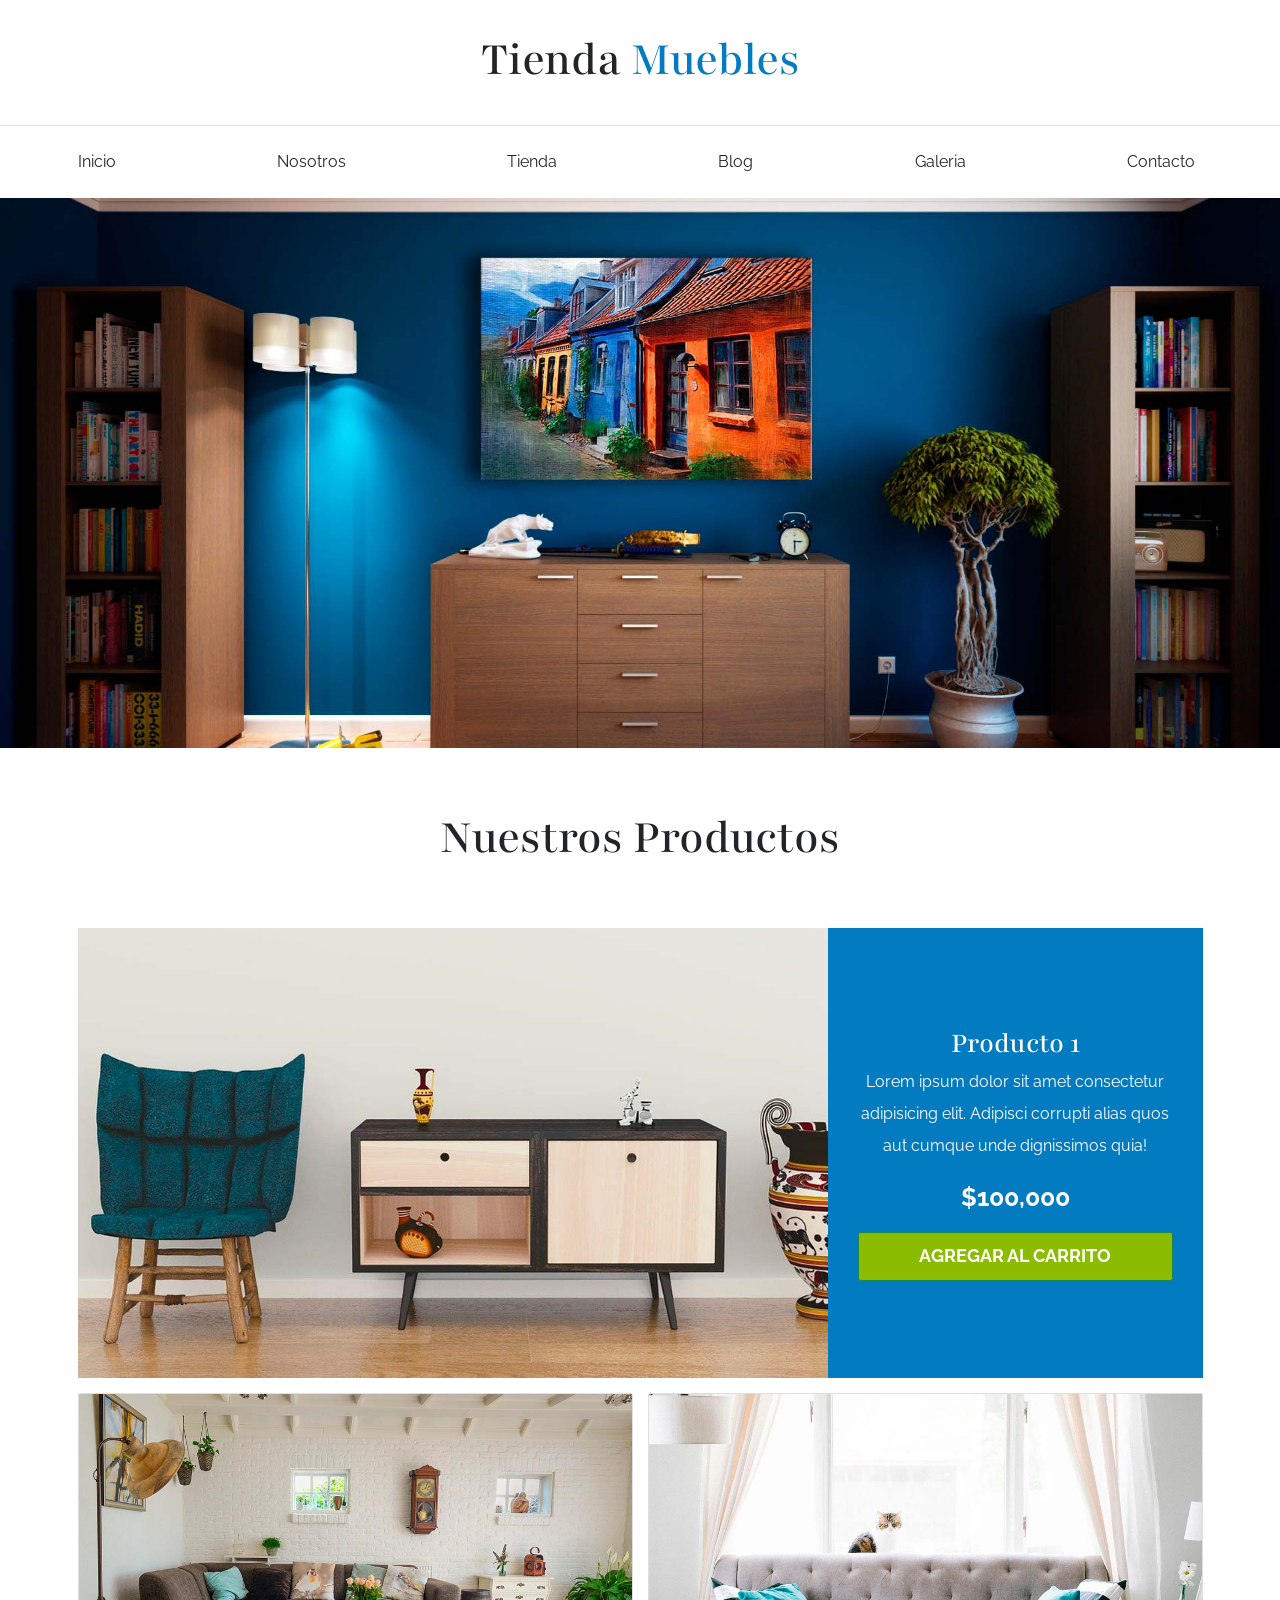
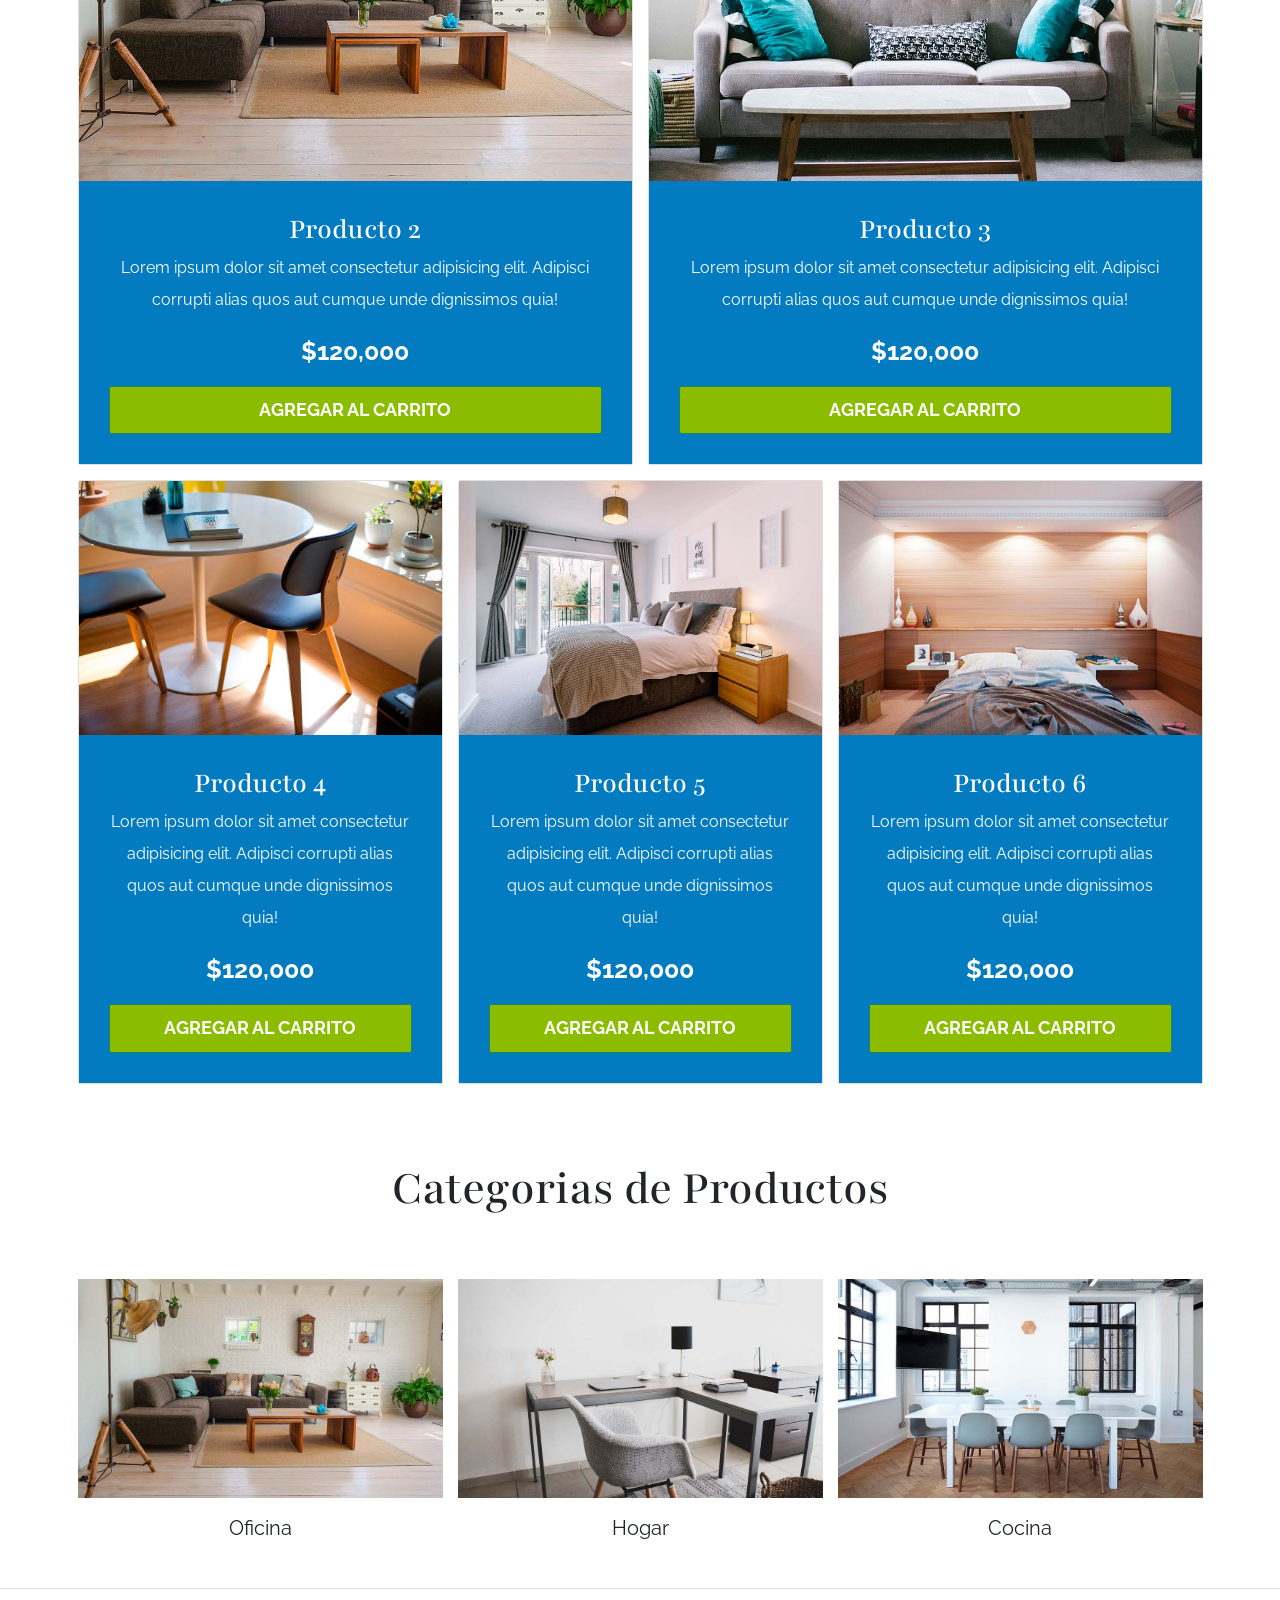
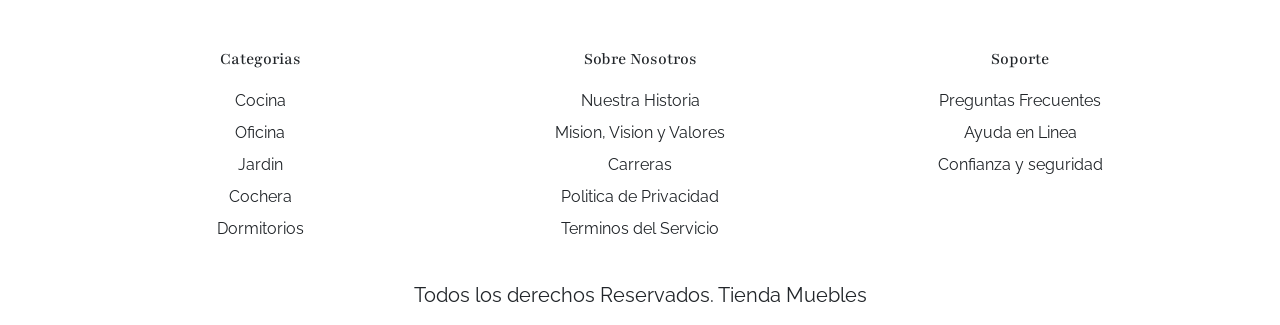
<file: index.html>
<!DOCTYPE html>
<html lang="en">

<head>
    <meta charset="UTF-8">
    <meta name="viewport" content="width=device-width, initial-scale=1.0">
    <title>E-comerce - Inicio</title>
    <link rel="preconnect" href="https://fonts.googleapis.com">
    <link rel="preconnect" href="https://fonts.gstatic.com" crossorigin>
    <link
        href="https://fonts.googleapis.com/css2?family=Playfair:ital,opsz,wght@0,5..1200,300..900;1,5..1200,300..900&family=Raleway:ital,wght@0,100..900;1,100..900&display=swap"
        rel="stylesheet">
    <link rel="stylesheet" href="css/bootstrap.min.css">
    <link rel="stylesheet" href="css/app.css">
</head>

<body>
    <header class="py-5">
        <h1 class="text-center">Tienda <span class="text-primary">Muebles</span> </h1>
    </header>

    <div class="border-top py-4">
        <div class="navbar navbar-expand-lg container navbar-light">
            <a class="navbar-brand nombre-sitio d-lg-none fs-2 fw-bold text-uppercase" href="index.html">
                Tienda Muebles
            </a>
            <button class="navbar-toggler" type="button" data-bs-toggle="collapse" data-bs-target="#navegacion">
                <span class="navbar-toggler-icon"></span>
            </button>

            <div id="navegacion" class="collapse navbar-collapse">
                <nav class="navbar-nav container text-center d-flex flex-md-row justify-content-md-between">
                    <a class="text-dark text-decoration-none" href="index.html">Inicio</a>
                    <a class="text-dark text-decoration-none" href="nosotros.html">Nosotros</a>
                    <a class="text-dark text-decoration-none" href="tienda.html">Tienda</a>
                    <a class="text-dark text-decoration-none" href="blog.html">Blog</a>
                    <a class="text-dark text-decoration-none" href="galeria.html">Galeria</a>
                    <a class="text-dark text-decoration-none" href="contacto.html">Contacto</a>
                </nav>
            </div>
        </div>
    </div>

    <div class="hero"></div>

    <main class="container-xl py-5">
        <h1 class="text-center my-5">Nuestros Productos</h1>

        <div class="row g-0 pt-5 mb-4">
            <div class="col-md-8 producto">
                <img src="img/producto1.jpg" alt="imagen producto1" class="img-fluid">
            </div>
            <div class="col-md-4 bg-primary text-center p-5 text-white d-flex flex-column justify-content-center">
                <h2>Producto 1</h2>
                <p>Lorem ipsum dolor sit amet consectetur adipisicing elit. Adipisci corrupti alias quos aut cumque unde
                    dignissimos quia!</p>
                <p class="fs-1 fw-bold">$100,000</p>
                <a href="#" class="btn btn-success fs-3 fw-bold text-uppercase p-3">Agregar al carrito</a>
            </div>
        </div>

        <div class="row">
            <div class="col-md-6 mb-4">

                <div class="card">
                    <img src="img/producto2.jpg" alt="imagen producto2">

                    <div class="card-body text-center bg-primary text-white p-5">
                        <h2>Producto 2</h2>
                        <p>Lorem ipsum dolor sit amet consectetur adipisicing elit. Adipisci corrupti alias quos aut
                            cumque unde dignissimos quia!</p>
                        <p class="fs-1 fw-bold">$120,000</p>
                        <a href="#" class="btn btn-success fs-3 fw-bold text-uppercase p-3 d-block">Agregar al
                            carrito</a>
                    </div>
                </div>
            </div>
            <div class="col-md-6 mb-4">
                <div class="card">
                    <img src="img/producto3.jpg" alt="imagen producto2">

                    <div class="card-body text-center bg-primary text-white p-5">
                        <h2>Producto 3</h2>
                        <p>Lorem ipsum dolor sit amet consectetur adipisicing elit. Adipisci corrupti alias quos aut
                            cumque unde dignissimos quia!</p>
                        <p class="fs-1 fw-bold">$120,000</p>
                        <a href="#" class="btn btn-success fs-3 fw-bold text-uppercase p-3 d-block">Agregar al
                            carrito</a>
                    </div>
                </div>
            </div>
        </div>

        <div class="row">
            <div class="col-md-6 col-lg-4 mb-4">
                <div class="card">
                    <img src="img/producto4.jpg" alt="imagen producto2">

                    <div class="card-body text-center bg-primary text-white p-5">
                        <h2>Producto 4</h2>
                        <p>Lorem ipsum dolor sit amet consectetur adipisicing elit. Adipisci corrupti alias quos aut
                            cumque unde dignissimos quia!</p>
                        <p class="fs-1 fw-bold">$120,000</p>
                        <a href="#" class="btn btn-success fs-3 fw-bold text-uppercase p-3 d-block">Agregar al
                            carrito</a>
                    </div>
                </div>
            </div>
            <div class="col-md-6 col-lg-4 mb-4">
                <div class="card">
                    <img src="img/producto5.jpg" alt="imagen producto2">

                    <div class="card-body text-center bg-primary text-white p-5">
                        <h2>Producto 5</h2>
                        <p>Lorem ipsum dolor sit amet consectetur adipisicing elit. Adipisci corrupti alias quos aut
                            cumque unde dignissimos quia!</p>
                        <p class="fs-1 fw-bold">$120,000</p>
                        <a href="#" class="btn btn-success fs-3 fw-bold text-uppercase p-3 d-block">Agregar al
                            carrito</a>
                    </div>
                </div>
            </div>
            <div class="col-md-12 col-lg-4 mb-4">
                <div class="card">
                    <img src="img/producto6.jpg" alt="imagen producto2">

                    <div class="card-body text-center bg-primary text-white p-5">
                        <h2>Producto 6</h2>
                        <p>Lorem ipsum dolor sit amet consectetur adipisicing elit. Adipisci corrupti alias quos aut
                            cumque unde dignissimos quia!</p>
                        <p class="fs-1 fw-bold">$120,000</p>
                        <a href="#" class="btn btn-success fs-3 fw-bold text-uppercase p-3 d-block">Agregar al
                            carrito</a>
                    </div>
                </div>
            </div>
        </div>

    </main>

    <section class="container-xl">
        <h1 class="text-center py-5">Categorias de Productos</h1>

        <div class="row mt-5">
            <div class="col-md-4 categoria">
                <div class="overflow-hidden">
                    <img src="img/categoria1.jpg" alt="imagen categoria1" class="img-fluid">
                </div>
                <a href="#" class="text-dark text-center text-decoration-none d-block py-3 fs-2">Oficina</a>
            </div>
            <div class="col-md-4 categoria">
                <div class="overflow-hidden">
                    <img src="img/categoria2.jpg" alt="imagen categoria1" class="img-fluid">
                </div>
                <a href="#" class="text-dark text-center text-decoration-none d-block py-3 fs-2">Hogar</a>
            </div>
            <div class="col-md-4 categoria">
                <div class="overflow-hidden">
                    <img src="img/categoria3.jpg" alt="imagen categoria1" class="img-fluid">
                </div>
                <a href="#" class="text-dark text-center text-decoration-none d-block py-3 fs-2">Cocina</a>
            </div>
        </div>
    </section>

    <footer class="mt-5 pt-5 border-top">
        <div class="container-xl mt-5">
            <div class="row">
                <div class="col-md-4 text-center mb-4 mb-md-0">
                    <h3 class="mb-4">Categorias</h3>
                    <nav class="d-flex flex-column">
                        <a href="#" class="text-dark text-decoration-none">Cocina</a>
                        <a href="#" class="text-dark text-decoration-none">Oficina</a>
                        <a href="#" class="text-dark text-decoration-none">Jardin</a>
                        <a href="#" class="text-dark text-decoration-none">Cochera</a>
                        <a href="#" class="text-dark text-decoration-none">Dormitorios</a>
                    </nav>
                </div>
                <div class="col-md-4 text-center mb-4 mb-md-0">
                    <h3 class="mb-4">Sobre Nosotros</h3>
                    <nav class="d-flex flex-column">
                        <a href="#" class="text-dark text-decoration-none">Nuestra Historia</a>
                        <a href="#" class="text-dark text-decoration-none">Mision, Vision y Valores</a>
                        <a href="#" class="text-dark text-decoration-none">Carreras</a>
                        <a href="#" class="text-dark text-decoration-none">Politica de Privacidad</a>
                        <a href="#" class="text-dark text-decoration-none">Terminos del Servicio</a>
                    </nav>
                </div>
                <div class="col-md-4 text-center mb-4 mb-md-0">
                    <h3 class="mb-4">Soporte</h3>
                    <nav class="d-flex flex-column">
                        <a href="#" class="text-dark text-decoration-none">Preguntas Frecuentes</a>
                        <a href="#" class="text-dark text-decoration-none">Ayuda en Linea</a>
                        <a href="#" class="text-dark text-decoration-none">Confianza y seguridad</a>
                    </nav>
                </div>
            </div>

            <p class="mt-5 text-center fs-2">Todos los derechos Reservados. Tienda Muebles</p>
        </div>
    </footer>
    <script src="js/bootstrap.bundle.min.js"></script>
</body>

</html>
</file>
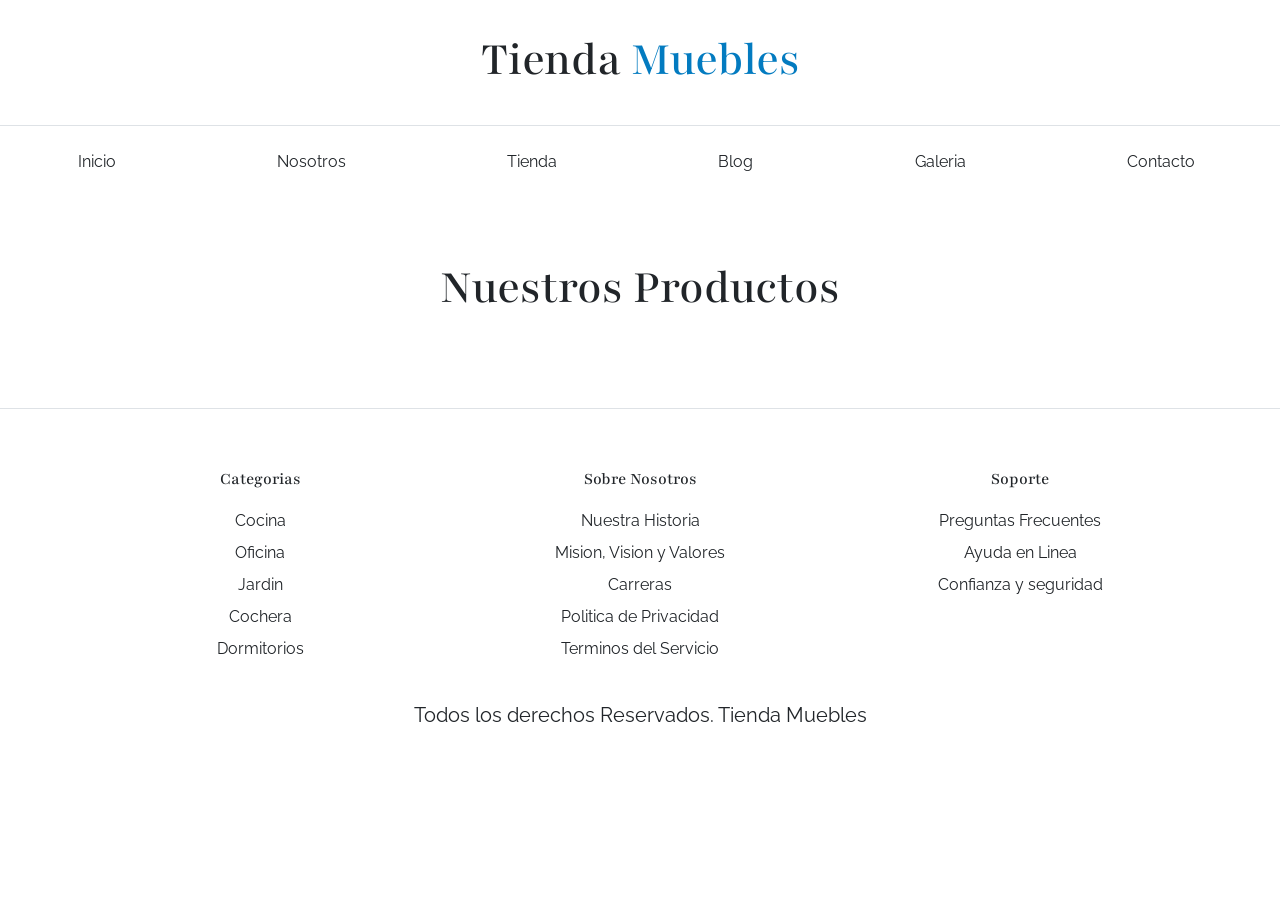
<file: base.html>
<!DOCTYPE html>
<html lang="en">

<head>
    <meta charset="UTF-8">
    <meta name="viewport" content="width=device-width, initial-scale=1.0">
    <title>E-comerce - Nombre Pagina</title>
    <link rel="preconnect" href="https://fonts.googleapis.com">
    <link rel="preconnect" href="https://fonts.gstatic.com" crossorigin>
    <link
        href="https://fonts.googleapis.com/css2?family=Playfair:ital,opsz,wght@0,5..1200,300..900;1,5..1200,300..900&family=Raleway:ital,wght@0,100..900;1,100..900&display=swap"
        rel="stylesheet">
    <link rel="stylesheet" href="css/bootstrap.min.css">
    <link rel="stylesheet" href="css/app.css">
</head>

<body>
    <header class="py-5">
        <h1 class="text-center">Tienda <span class="text-primary">Muebles</span> </h1>
    </header>

    <div class="border-top py-4">
        <div class="navbar navbar-expand-lg container navbar-light">
            <a class="navbar-brand nombre-sitio d-lg-none fs-2 fw-bold text-uppercase" href="index.html">
                Tienda Muebles
            </a>
            <button class="navbar-toggler" type="button" data-bs-toggle="collapse" data-bs-target="#navegacion">
                <span class="navbar-toggler-icon"></span>
            </button>

            <div id="navegacion" class="collapse navbar-collapse">
                <nav class="navbar-nav container text-center d-flex flex-md-row justify-content-md-between">
                    <a class="text-dark text-decoration-none" href="index.html">Inicio</a>
                    <a class="text-dark text-decoration-none" href="nosotros.html">Nosotros</a>
                    <a class="text-dark text-decoration-none" href="tienda.html">Tienda</a>
                    <a class="text-dark text-decoration-none" href="blog.html">Blog</a>
                    <a class="text-dark text-decoration-none" href="galeria.html">Galeria</a>
                    <a class="text-dark text-decoration-none" href="contacto.html">Contacto</a>
                </nav>
            </div>
        </div>
    </div>


    <main class="container-xl py-5">
        <h1 class="text-center my-5">Nuestros Productos</h1>

    </main>

    <footer class="mt-5 pt-5 border-top">
        <div class="container-xl mt-5">
            <div class="row">
                <div class="col-md-4 text-center mb-4 mb-md-0">
                    <h3 class="mb-4">Categorias</h3>
                    <nav class="d-flex flex-column">
                        <a href="#" class="text-dark text-decoration-none">Cocina</a>
                        <a href="#" class="text-dark text-decoration-none">Oficina</a>
                        <a href="#" class="text-dark text-decoration-none">Jardin</a>
                        <a href="#" class="text-dark text-decoration-none">Cochera</a>
                        <a href="#" class="text-dark text-decoration-none">Dormitorios</a>
                    </nav>
                </div>
                <div class="col-md-4 text-center mb-4 mb-md-0">
                    <h3 class="mb-4">Sobre Nosotros</h3>
                    <nav class="d-flex flex-column">
                        <a href="#" class="text-dark text-decoration-none">Nuestra Historia</a>
                        <a href="#" class="text-dark text-decoration-none">Mision, Vision y Valores</a>
                        <a href="#" class="text-dark text-decoration-none">Carreras</a>
                        <a href="#" class="text-dark text-decoration-none">Politica de Privacidad</a>
                        <a href="#" class="text-dark text-decoration-none">Terminos del Servicio</a>
                    </nav>
                </div>
                <div class="col-md-4 text-center mb-4 mb-md-0">
                    <h3 class="mb-4">Soporte</h3>
                    <nav class="d-flex flex-column">
                        <a href="#" class="text-dark text-decoration-none">Preguntas Frecuentes</a>
                        <a href="#" class="text-dark text-decoration-none">Ayuda en Linea</a>
                        <a href="#" class="text-dark text-decoration-none">Confianza y seguridad</a>
                    </nav>
                </div>
            </div>

            <p class="mt-5 text-center fs-2">Todos los derechos Reservados. Tienda Muebles</p>
        </div>
    </footer>
    <script src="js/bootstrap.bundle.min.js"></script>
</body>

</html>
</file>
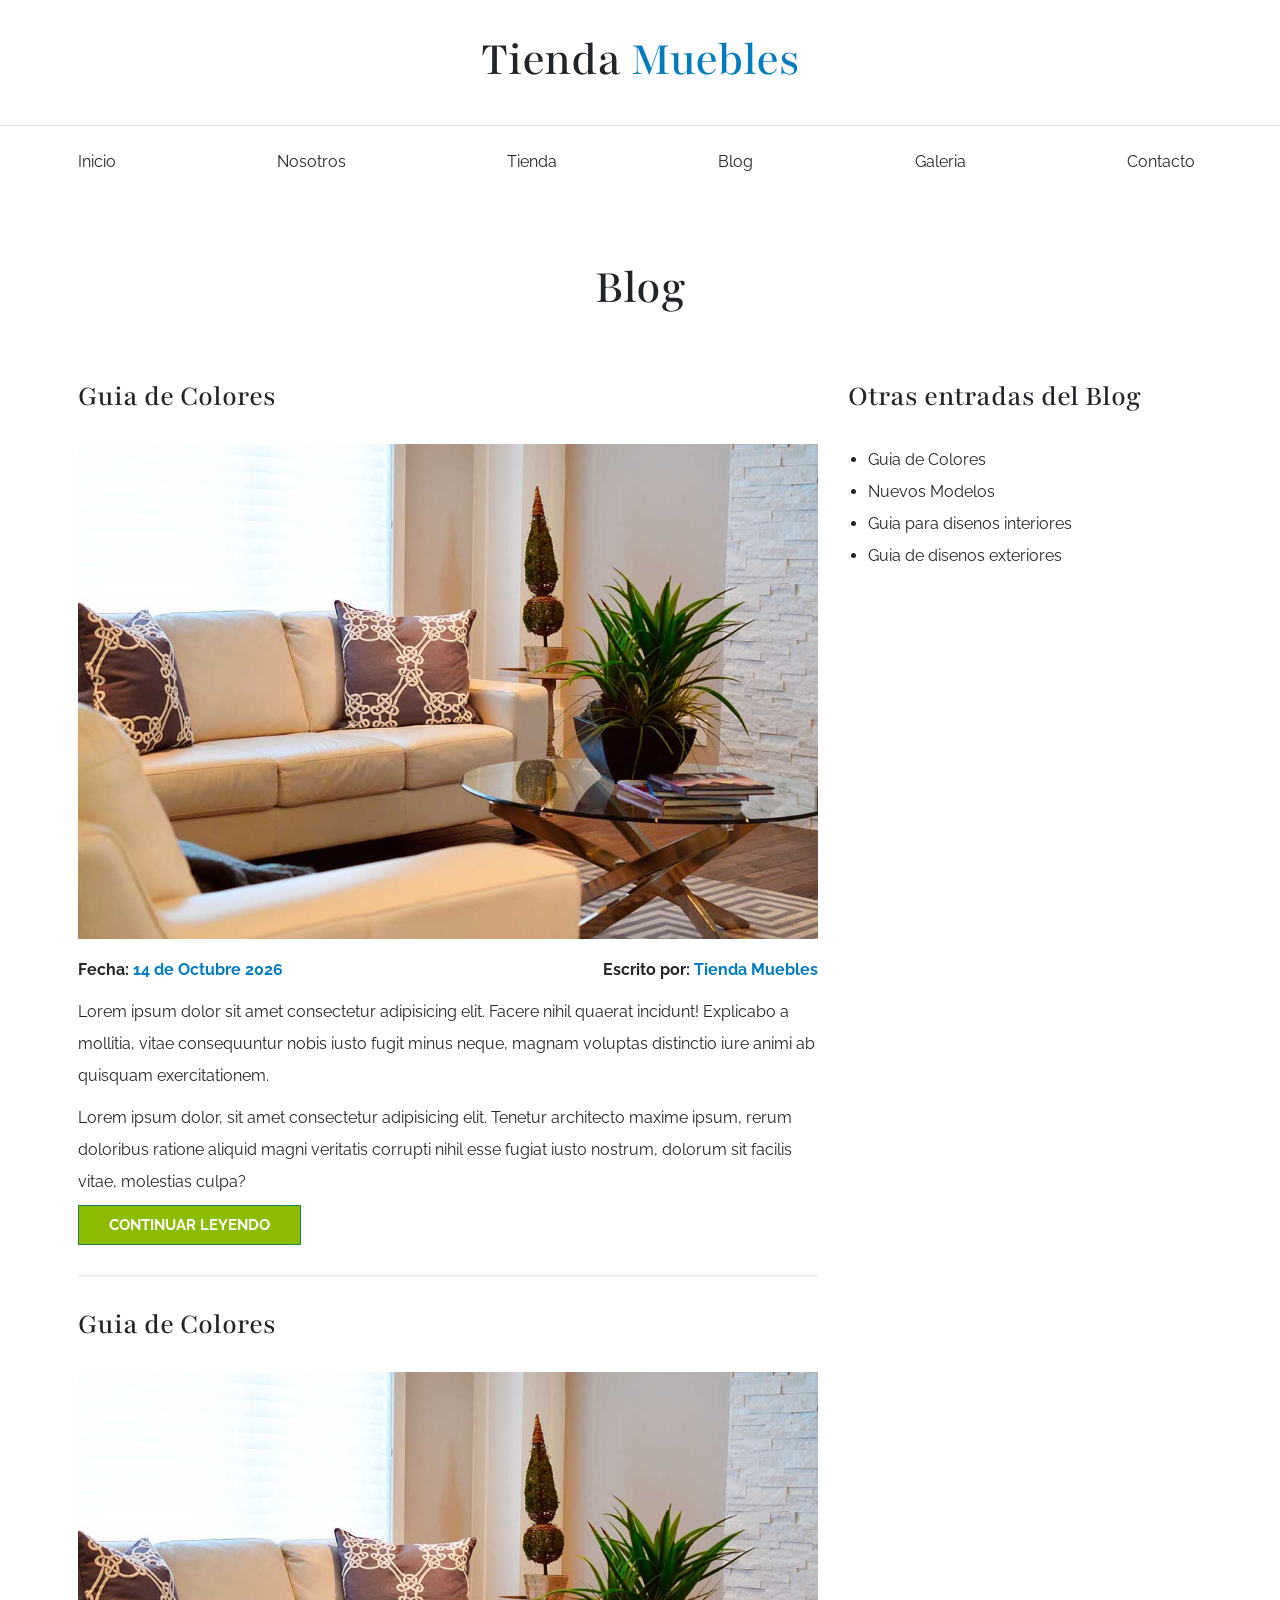
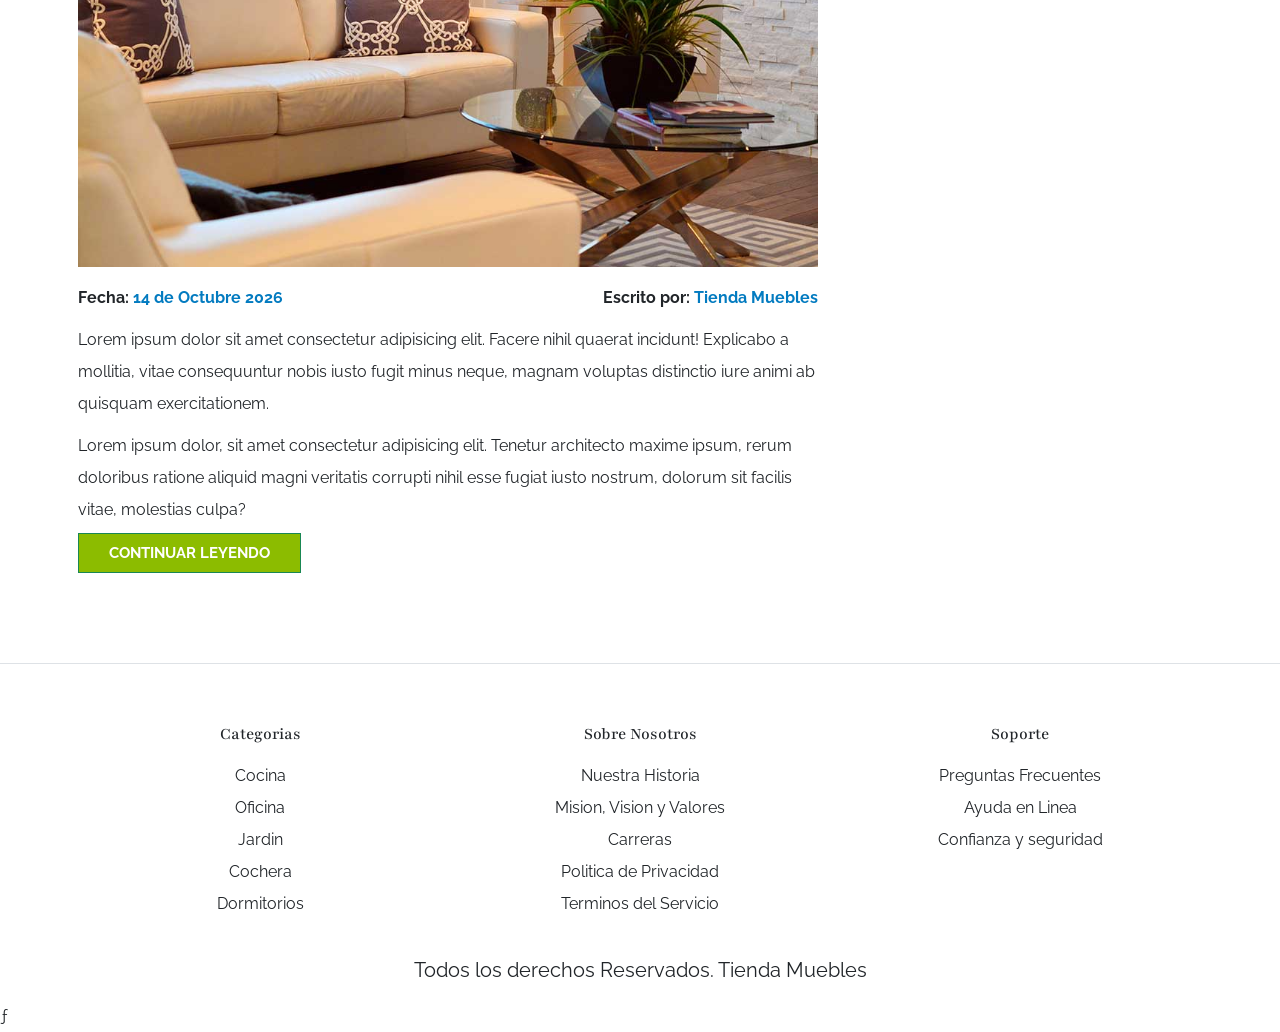
<file: blog.html>
<!DOCTYPE html>
<html lang="en">

<head>
    <meta charset="UTF-8">
    <meta name="viewport" content="width=device-width, initial-scale=1.0">
    <title>E-comerce - Blog</title>
    <link rel="preconnect" href="https://fonts.googleapis.com">
    <link rel="preconnect" href="https://fonts.gstatic.com" crossorigin>
    <link
        href="https://fonts.googleapis.com/css2?family=Playfair:ital,opsz,wght@0,5..1200,300..900;1,5..1200,300..900&family=Raleway:ital,wght@0,100..900;1,100..900&display=swap"
        rel="stylesheet">
    <link rel="stylesheet" href="css/bootstrap.min.css">
    <link rel="stylesheet" href="css/app.css">
</head>

<body>
    <header class="py-5">
        <h1 class="text-center">Tienda <span class="text-primary">Muebles</span> </h1>
    </header>

    <div class="border-top py-4">
        <div class="navbar navbar-expand-lg container navbar-light">
            <a class="navbar-brand nombre-sitio d-lg-none fs-2 fw-bold text-uppercase" href="index.html">
                Tienda Muebles
            </a>
            <button class="navbar-toggler" type="button" data-bs-toggle="collapse" data-bs-target="#navegacion">
                <span class="navbar-toggler-icon"></span>
            </button>

            <div id="navegacion" class="collapse navbar-collapse">
                <nav class="navbar-nav container text-center d-flex flex-md-row justify-content-md-between">
                    <a class="text-dark text-decoration-none" href="index.html">Inicio</a>
                    <a class="text-dark text-decoration-none" href="nosotros.html">Nosotros</a>
                    <a class="text-dark text-decoration-none" href="tienda.html">Tienda</a>
                    <a class="text-dark text-decoration-none" href="blog.html">Blog</a>
                    <a class="text-dark text-decoration-none" href="galeria.html">Galeria</a>
                    <a class="text-dark text-decoration-none" href="contacto.html">Contacto</a>
                </nav>
            </div>
        </div>
    </div>


    <section class="container-xl py-5">
        <h1 class="text-center my-5">Blog</h1>

        <div class="row mt-5 gx-5">
            <main class="col-md-8 order-1 order-md-0">
                <article class="mb-2 pb-5">
                    <h2 class="my-5">Guia de Colores</h2>
                    <img class="img-fluid" src="img/nosotros.jpg" alt="imagen blog1">
                    <div class="d-flex flex-column flex-md-row justify-content-md-between mt-4">
                        <p class="fw-bold">Fecha: <span class="text-primary">14 de Octubre 2026</span></p>
                        <p class="fw-bold">Escrito por: <span class="text-primary">Tienda Muebles</span></p>
                    </div>
                    <p>Lorem ipsum dolor sit amet consectetur adipisicing elit. Facere nihil quaerat incidunt! Explicabo
                        a mollitia, vitae consequuntur nobis iusto fugit minus neque, magnam voluptas distinctio iure
                        animi ab quisquam exercitationem.</p>
                    <p>Lorem ipsum dolor, sit amet consectetur adipisicing elit. Tenetur architecto maxime ipsum, rerum
                        doloribus ratione aliquid magni veritatis corrupti nihil esse fugiat iusto nostrum, dolorum sit
                        facilis vitae, molestias culpa?</p>

                    <a href="entrada.html"
                        class="btn btn-success px-5 py-3 fs-4 text-uppercase fw-bold rounded-0 d-block d-md-inline">Continuar
                        Leyendo</a>
                </article>

                <article class="mb-2 border-top pb-5">
                    <h2 class="my-5">Guia de Colores</h2>
                    <img class="img-fluid" src="img/nosotros.jpg" alt="imagen blog1">
                    <div class="d-flex flex-column flex-md-row justify-content-md-between mt-4">
                        <p class="fw-bold">Fecha: <span class="text-primary">14 de Octubre 2026</span></p>
                        <p class="fw-bold">Escrito por: <span class="text-primary">Tienda Muebles</span></p>
                    </div>
                    <p>Lorem ipsum dolor sit amet consectetur adipisicing elit. Facere nihil quaerat incidunt! Explicabo
                        a mollitia, vitae consequuntur nobis iusto fugit minus neque, magnam voluptas distinctio iure
                        animi ab quisquam exercitationem.</p>
                    <p>Lorem ipsum dolor, sit amet consectetur adipisicing elit. Tenetur architecto maxime ipsum, rerum
                        doloribus ratione aliquid magni veritatis corrupti nihil esse fugiat iusto nostrum, dolorum sit
                        facilis vitae, molestias culpa?</p>

                    <a href="entrada.html"
                        class="btn btn-success px-5 py-3 fs-4 text-uppercase fw-bold rounded-0 d-block d-md-inline">Continuar
                        Leyendo</a>
                </article>
            </main>

            <aside class="col-md-4">
                <h2 class="my-5">Otras entradas del Blog</h2>

                <ul class="mt-5">
                    <li>
                        <a class="text-dark text-decoration-none" href="#">Guia de Colores</a>
                    </li>
                    <li>
                        <a class="text-dark text-decoration-none" href="#">Nuevos Modelos</a>
                    </li>
                    <li>
                        <a class="text-dark text-decoration-none" href="#">Guia para disenos interiores</a>
                    </li>
                    <li>
                        <a class="text-dark text-decoration-none" href="#">Guia de disenos exteriores</a>
                    </li>
                </ul>
            </aside>
        </div>

    </section>

    <footer class="mt-5 pt-5 border-top">
        <div class="container-xl mt-5">
            <div class="row">
                <div class="col-md-4 text-center mb-4 mb-md-0">
                    <h3 class="mb-4">Categorias</h3>
                    <nav class="d-flex flex-column">
                        <a href="#" class="text-dark text-decoration-none">Cocina</a>
                        <a href="#" class="text-dark text-decoration-none">Oficina</a>
                        <a href="#" class="text-dark text-decoration-none">Jardin</a>
                        <a href="#" class="text-dark text-decoration-none">Cochera</a>
                        <a href="#" class="text-dark text-decoration-none">Dormitorios</a>
                    </nav>
                </div>
                <div class="col-md-4 text-center mb-4 mb-md-0">
                    <h3 class="mb-4">Sobre Nosotros</h3>
                    <nav class="d-flex flex-column">
                        <a href="#" class="text-dark text-decoration-none">Nuestra Historia</a>
                        <a href="#" class="text-dark text-decoration-none">Mision, Vision y Valores</a>
                        <a href="#" class="text-dark text-decoration-none">Carreras</a>
                        <a href="#" class="text-dark text-decoration-none">Politica de Privacidad</a>
                        <a href="#" class="text-dark text-decoration-none">Terminos del Servicio</a>
                    </nav>
                </div>
                <div class="col-md-4 text-center mb-4 mb-md-0">
                    <h3 class="mb-4">Soporte</h3>
                    <nav class="d-flex flex-column">
                        <a href="#" class="text-dark text-decoration-none">Preguntas Frecuentes</a>
                        <a href="#" class="text-dark text-decoration-none">Ayuda en Linea</a>
                        <a href="#" class="text-dark text-decoration-none">Confianza y seguridad</a>
                    </nav>
                </div>
            </div>

            <p class="mt-5 text-center fs-2">Todos los derechos Reservados. Tienda Muebles</p>
        </div>
    </footer>
    <script src="js/bootstrap.bundle.min.js"></script>
</body>

</html>ƒ
</file>
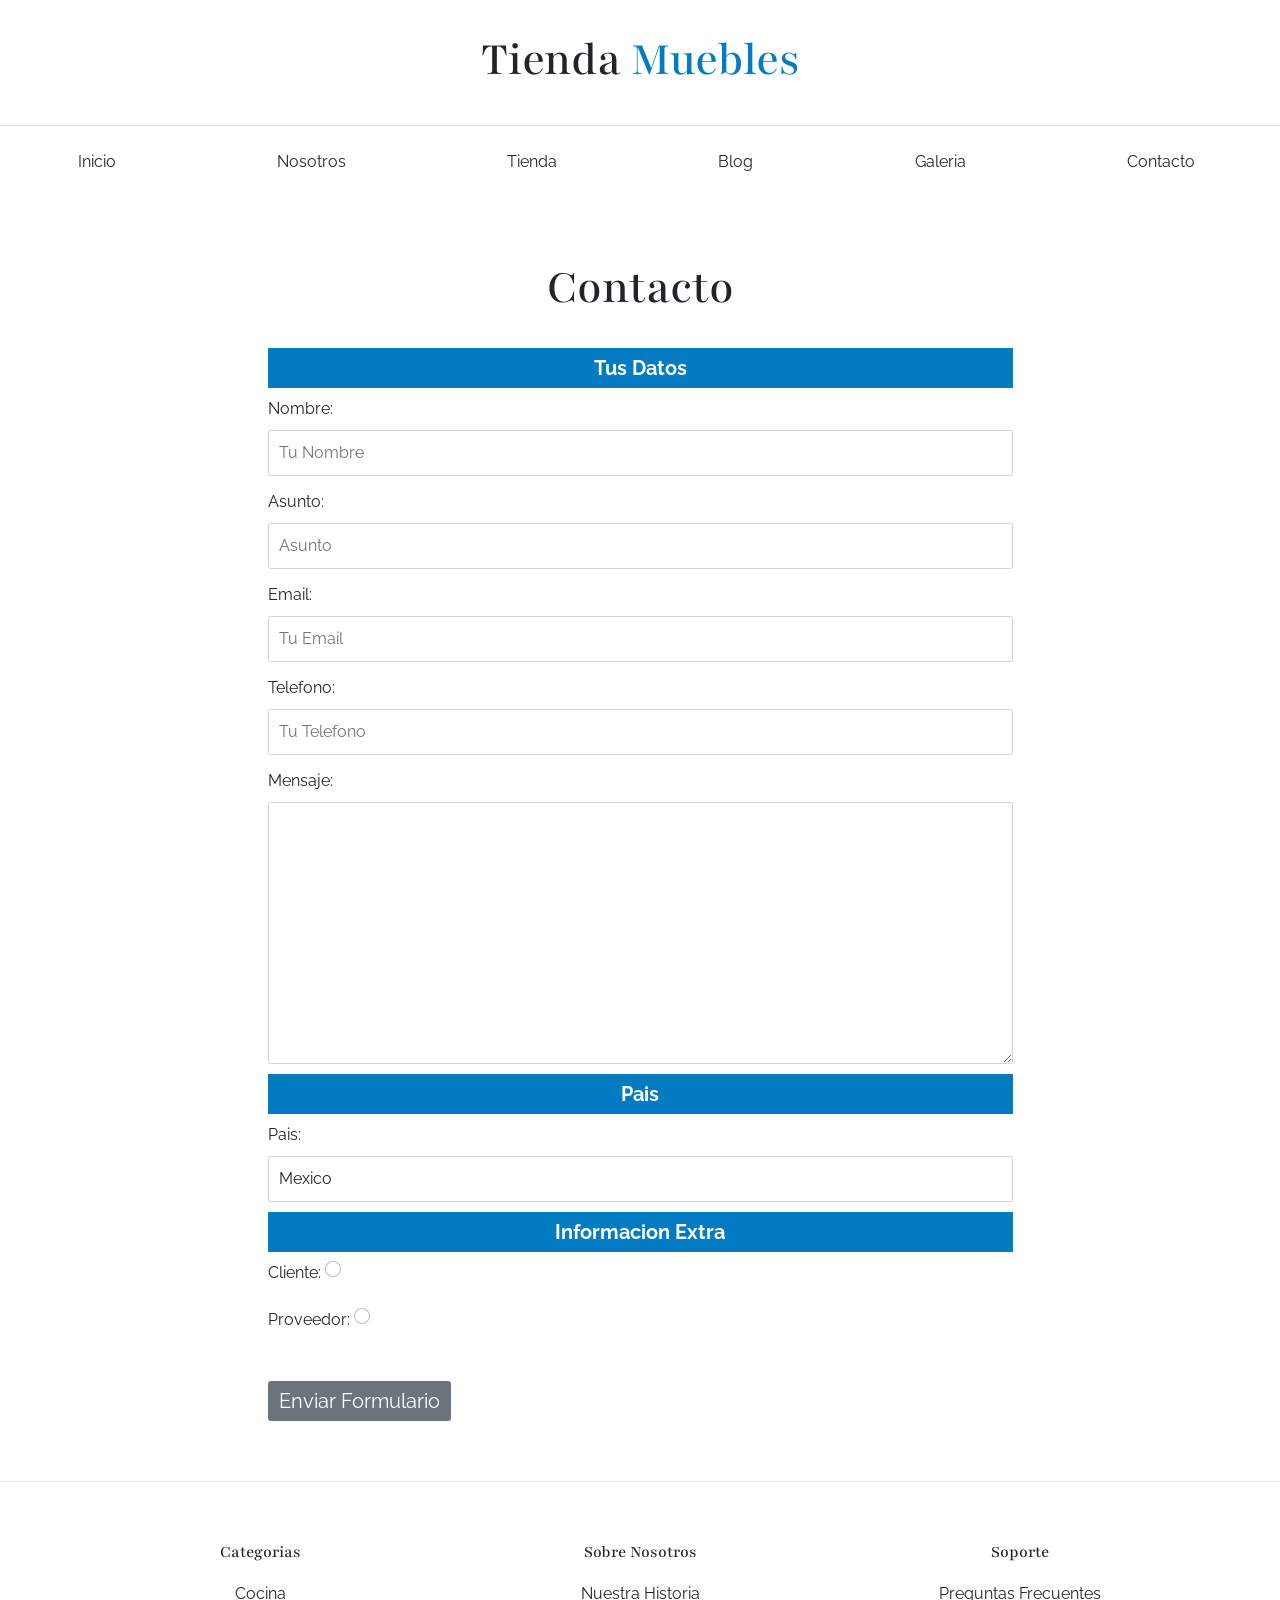
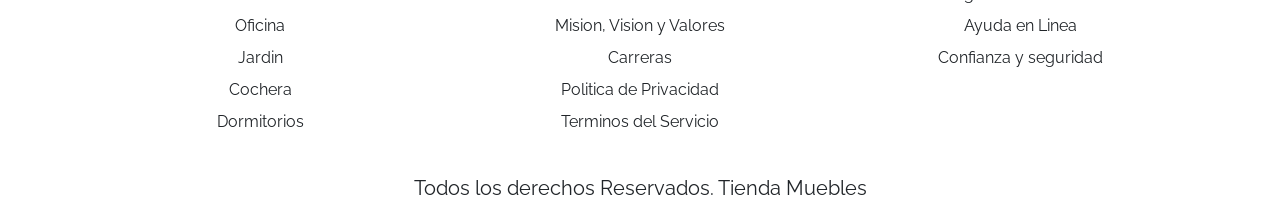
<file: contacto.html>
<!DOCTYPE html>
<html lang="en">

<head>
    <meta charset="UTF-8">
    <meta name="viewport" content="width=device-width, initial-scale=1.0">
    <title>E-comerce - Contacto</title>
    <link rel="preconnect" href="https://fonts.googleapis.com">
    <link rel="preconnect" href="https://fonts.gstatic.com" crossorigin>
    <link
        href="https://fonts.googleapis.com/css2?family=Playfair:ital,opsz,wght@0,5..1200,300..900;1,5..1200,300..900&family=Raleway:ital,wght@0,100..900;1,100..900&display=swap"
        rel="stylesheet">
    <link rel="stylesheet" href="css/bootstrap.min.css">
    <link rel="stylesheet" href="css/app.css">
</head>

<body>
    <header class="py-5">
        <h1 class="text-center">Tienda <span class="text-primary">Muebles</span> </h1>
    </header>

    <div class="border-top py-4">
        <div class="navbar navbar-expand-lg container navbar-light">
            <a class="navbar-brand nombre-sitio d-lg-none fs-2 fw-bold text-uppercase" href="index.html">
                Tienda Muebles
            </a>
            <button class="navbar-toggler" type="button" data-bs-toggle="collapse" data-bs-target="#navegacion">
                <span class="navbar-toggler-icon"></span>
            </button>

            <div id="navegacion" class="collapse navbar-collapse">
                <nav class="navbar-nav container text-center d-flex flex-md-row justify-content-md-between">
                    <a class="text-dark text-decoration-none" href="index.html">Inicio</a>
                    <a class="text-dark text-decoration-none" href="nosotros.html">Nosotros</a>
                    <a class="text-dark text-decoration-none" href="tienda.html">Tienda</a>
                    <a class="text-dark text-decoration-none" href="blog.html">Blog</a>
                    <a class="text-dark text-decoration-none" href="galeria.html">Galeria</a>
                    <a class="text-dark text-decoration-none" href="contacto.html">Contacto</a>
                </nav>
            </div>
        </div>
    </div>


    <main class="container-xl py-5">
        <h1 class="text-center my-5">Contacto</h1>

        <div class="row justify-content-center">
            <form action="#" class="col-md-8 needs-validation" novalidate>
                <fieldset>
                    <legend class="bg-primary text-center text-white fs-2 fw-bold">Tus Datos</legend>

                    <div class="mb-3">
                        <label for="nombre" class="form-label">Nombre:</label>
                        <input type="text" class="form-control" id="nombre" placeholder="Tu Nombre" required>
                        <span class="invalid-feedback">Hubo un error...</span>
                    </div>
                    <div class="mb-3">
                        <label for="Asunto" class="form-label">Asunto:</label>
                        <input type="text" class="form-control" id="Asunto" placeholder="Asunto">
                    </div>
                    <div class="mb-3">
                        <label for="Email" class="form-label">Email:</label>
                        <input type="email" class="form-control" id="Email" placeholder="Tu Email" required>
                        <span class="invalid-feedback">Hubo un error...</span>
                    </div>
                    <div class="mb-3">
                        <label for="tel" class="form-label">Telefono:</label>
                        <input type="tel" class="form-control" id="tel" placeholder="Tu Telefono">
                    </div>
                    <div class="mb-3">
                        <label for="Mensaje" class="form-label">Mensaje:</label>
                        <textarea name="Mensaje" id="Mensaje" class="form-control" rows="10"></textarea>
                    </div>
                </fieldset>
                <fieldset>
                    <legend class="bg-primary text-center text-white fs-2 fw-bold">Pais</legend>

                    <div class="mb-3">
                        <label for="pais" class="form-label">Pais:</label>
                        <select name="pais" id="pais" class="form-control">
                            <option value="" disabled>--Seleccione--</option>
                            <option value="MX">Mexico</option>
                            <option value="PR">Peru</option>
                            <option value="CO">Colombia</option>
                            <option value="AR">Argentina</option>
                            <option value="ES">Espana</option>
                            <option value="CL">Chile</option>
                        </select>
                    </div>
                </fieldset>

                <fieldset>
                    <legend class="bg-primary text-center text-white fs-2 fw-bold">Informacion Extra</legend>

                    <div class="mb-3">
                        <label for="cliente" class="form-label">Cliente: </label>
                        <input name="tipo" type="radio" class="form-check-input" id="cliente">
                    </div>
                    <div class="mb-3">
                        <label for="proveedor" class="form-label">Proveedor: </label>
                        <input name="tipo" type="radio" class="form-check-input" id="proveedor">
                    </div>
                </fieldset>

                <div class="d-grid d-md-flex">
                    <input type="submit" class="btn btn-secondary fs-2 px-3 mt-5" value="Enviar Formulario">
                </div>
            </form>

        </div>

    </main>

    <footer class="mt-5 pt-5 border-top">
        <div class="container-xl mt-5">
            <div class="row">
                <div class="col-md-4 text-center mb-4 mb-md-0">
                    <h3 class="mb-4">Categorias</h3>
                    <nav class="d-flex flex-column">
                        <a href="#" class="text-dark text-decoration-none">Cocina</a>
                        <a href="#" class="text-dark text-decoration-none">Oficina</a>
                        <a href="#" class="text-dark text-decoration-none">Jardin</a>
                        <a href="#" class="text-dark text-decoration-none">Cochera</a>
                        <a href="#" class="text-dark text-decoration-none">Dormitorios</a>
                    </nav>
                </div>
                <div class="col-md-4 text-center mb-4 mb-md-0">
                    <h3 class="mb-4">Sobre Nosotros</h3>
                    <nav class="d-flex flex-column">
                        <a href="#" class="text-dark text-decoration-none">Nuestra Historia</a>
                        <a href="#" class="text-dark text-decoration-none">Mision, Vision y Valores</a>
                        <a href="#" class="text-dark text-decoration-none">Carreras</a>
                        <a href="#" class="text-dark text-decoration-none">Politica de Privacidad</a>
                        <a href="#" class="text-dark text-decoration-none">Terminos del Servicio</a>
                    </nav>
                </div>
                <div class="col-md-4 text-center mb-4 mb-md-0">
                    <h3 class="mb-4">Soporte</h3>
                    <nav class="d-flex flex-column">
                        <a href="#" class="text-dark text-decoration-none">Preguntas Frecuentes</a>
                        <a href="#" class="text-dark text-decoration-none">Ayuda en Linea</a>
                        <a href="#" class="text-dark text-decoration-none">Confianza y seguridad</a>
                    </nav>
                </div>
            </div>

            <p class="mt-5 text-center fs-2">Todos los derechos Reservados. Tienda Muebles</p>
        </div>
    </footer>
    <script src="js/bootstrap.bundle.min.js"></script>
    <script src="js/app.js"></script>
</body>

</html>
</file>
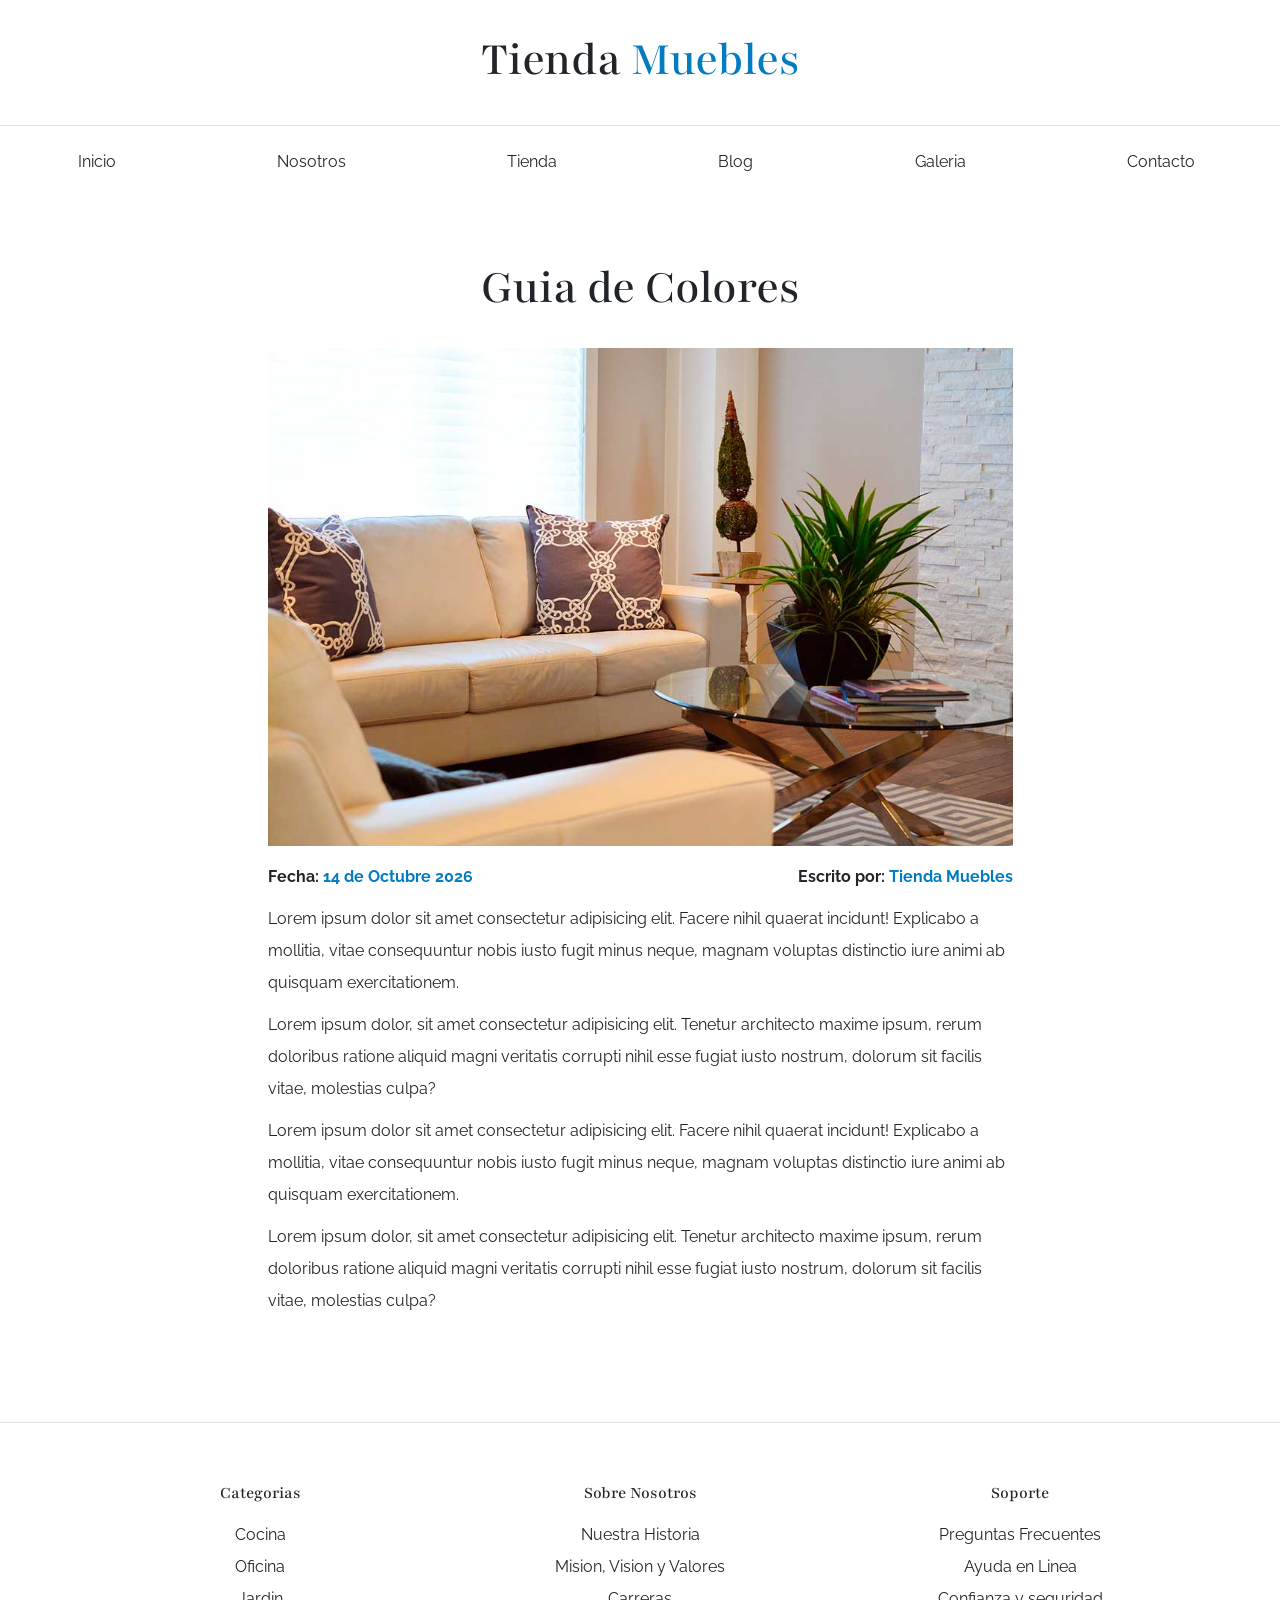
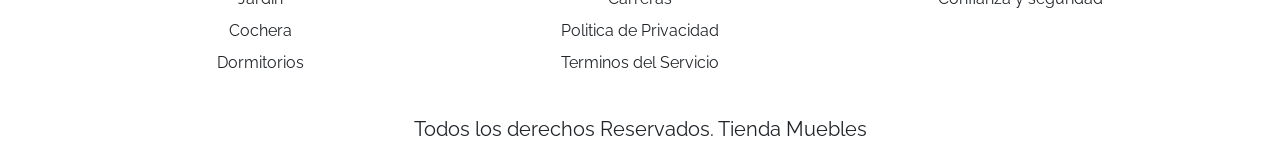
<file: entrada.html>
<!DOCTYPE html>
<html lang="en">

<head>
    <meta charset="UTF-8">
    <meta name="viewport" content="width=device-width, initial-scale=1.0">
    <title>E-comerce - Entrada de Blog</title>
    <link rel="preconnect" href="https://fonts.googleapis.com">
    <link rel="preconnect" href="https://fonts.gstatic.com" crossorigin>
    <link
        href="https://fonts.googleapis.com/css2?family=Playfair:ital,opsz,wght@0,5..1200,300..900;1,5..1200,300..900&family=Raleway:ital,wght@0,100..900;1,100..900&display=swap"
        rel="stylesheet">
    <link rel="stylesheet" href="css/bootstrap.min.css">
    <link rel="stylesheet" href="css/app.css">
</head>

<body>
    <header class="py-5">
        <h1 class="text-center">Tienda <span class="text-primary">Muebles</span> </h1>
    </header>

    <div class="border-top py-4">
        <div class="navbar navbar-expand-lg container navbar-light">
            <a class="navbar-brand nombre-sitio d-lg-none fs-2 fw-bold text-uppercase" href="index.html">
                Tienda Muebles
            </a>
            <button class="navbar-toggler" type="button" data-bs-toggle="collapse" data-bs-target="#navegacion">
                <span class="navbar-toggler-icon"></span>
            </button>

            <div id="navegacion" class="collapse navbar-collapse">
                <nav class="navbar-nav container text-center d-flex flex-md-row justify-content-md-between">
                    <a class="text-dark text-decoration-none" href="index.html">Inicio</a>
                    <a class="text-dark text-decoration-none" href="nosotros.html">Nosotros</a>
                    <a class="text-dark text-decoration-none" href="tienda.html">Tienda</a>
                    <a class="text-dark text-decoration-none" href="blog.html">Blog</a>
                    <a class="text-dark text-decoration-none" href="galeria.html">Galeria</a>
                    <a class="text-dark text-decoration-none" href="contacto.html">Contacto</a>
                </nav>
            </div>
        </div>
    </div>


    <main class="container-xl py-5">
        <h1 class="text-center my-5">Guia de Colores</h1>

        <div class="row justify-content-md-center">
            <div class="col-md-8">
                <article class="mb-2 pb-5">
                    <img class="img-fluid" src="img/nosotros.jpg" alt="imagen blog1">
                    <div class="d-flex flex-column flex-md-row justify-content-md-between mt-4">
                        <p class="fw-bold">Fecha: <span class="text-primary">14 de Octubre 2026</span></p>
                        <p class="fw-bold">Escrito por: <span class="text-primary">Tienda Muebles</span></p>
                    </div>
                    <p>Lorem ipsum dolor sit amet consectetur adipisicing elit. Facere nihil quaerat incidunt! Explicabo
                        a mollitia, vitae consequuntur nobis iusto fugit minus neque, magnam voluptas distinctio iure
                        animi ab quisquam exercitationem.</p>
                    <p>Lorem ipsum dolor, sit amet consectetur adipisicing elit. Tenetur architecto maxime ipsum, rerum
                        doloribus ratione aliquid magni veritatis corrupti nihil esse fugiat iusto nostrum, dolorum sit
                        facilis vitae, molestias culpa?</p>

                    <p>Lorem ipsum dolor sit amet consectetur adipisicing elit. Facere nihil quaerat incidunt! Explicabo
                        a mollitia, vitae consequuntur nobis iusto fugit minus neque, magnam voluptas distinctio iure
                        animi ab quisquam exercitationem.</p>
                    <p>Lorem ipsum dolor, sit amet consectetur adipisicing elit. Tenetur architecto maxime ipsum, rerum
                        doloribus ratione aliquid magni veritatis corrupti nihil esse fugiat iusto nostrum, dolorum sit
                        facilis vitae, molestias culpa?</p>

                </article>
            </div>
        </div>

    </main>

    <footer class="mt-5 pt-5 border-top">
        <div class="container-xl mt-5">
            <div class="row">
                <div class="col-md-4 text-center mb-4 mb-md-0">
                    <h3 class="mb-4">Categorias</h3>
                    <nav class="d-flex flex-column">
                        <a href="#" class="text-dark text-decoration-none">Cocina</a>
                        <a href="#" class="text-dark text-decoration-none">Oficina</a>
                        <a href="#" class="text-dark text-decoration-none">Jardin</a>
                        <a href="#" class="text-dark text-decoration-none">Cochera</a>
                        <a href="#" class="text-dark text-decoration-none">Dormitorios</a>
                    </nav>
                </div>
                <div class="col-md-4 text-center mb-4 mb-md-0">
                    <h3 class="mb-4">Sobre Nosotros</h3>
                    <nav class="d-flex flex-column">
                        <a href="#" class="text-dark text-decoration-none">Nuestra Historia</a>
                        <a href="#" class="text-dark text-decoration-none">Mision, Vision y Valores</a>
                        <a href="#" class="text-dark text-decoration-none">Carreras</a>
                        <a href="#" class="text-dark text-decoration-none">Politica de Privacidad</a>
                        <a href="#" class="text-dark text-decoration-none">Terminos del Servicio</a>
                    </nav>
                </div>
                <div class="col-md-4 text-center mb-4 mb-md-0">
                    <h3 class="mb-4">Soporte</h3>
                    <nav class="d-flex flex-column">
                        <a href="#" class="text-dark text-decoration-none">Preguntas Frecuentes</a>
                        <a href="#" class="text-dark text-decoration-none">Ayuda en Linea</a>
                        <a href="#" class="text-dark text-decoration-none">Confianza y seguridad</a>
                    </nav>
                </div>
            </div>

            <p class="mt-5 text-center fs-2">Todos los derechos Reservados. Tienda Muebles</p>
        </div>
    </footer>
    <script src="js/bootstrap.bundle.min.js"></script>
</body>

</html>
</file>
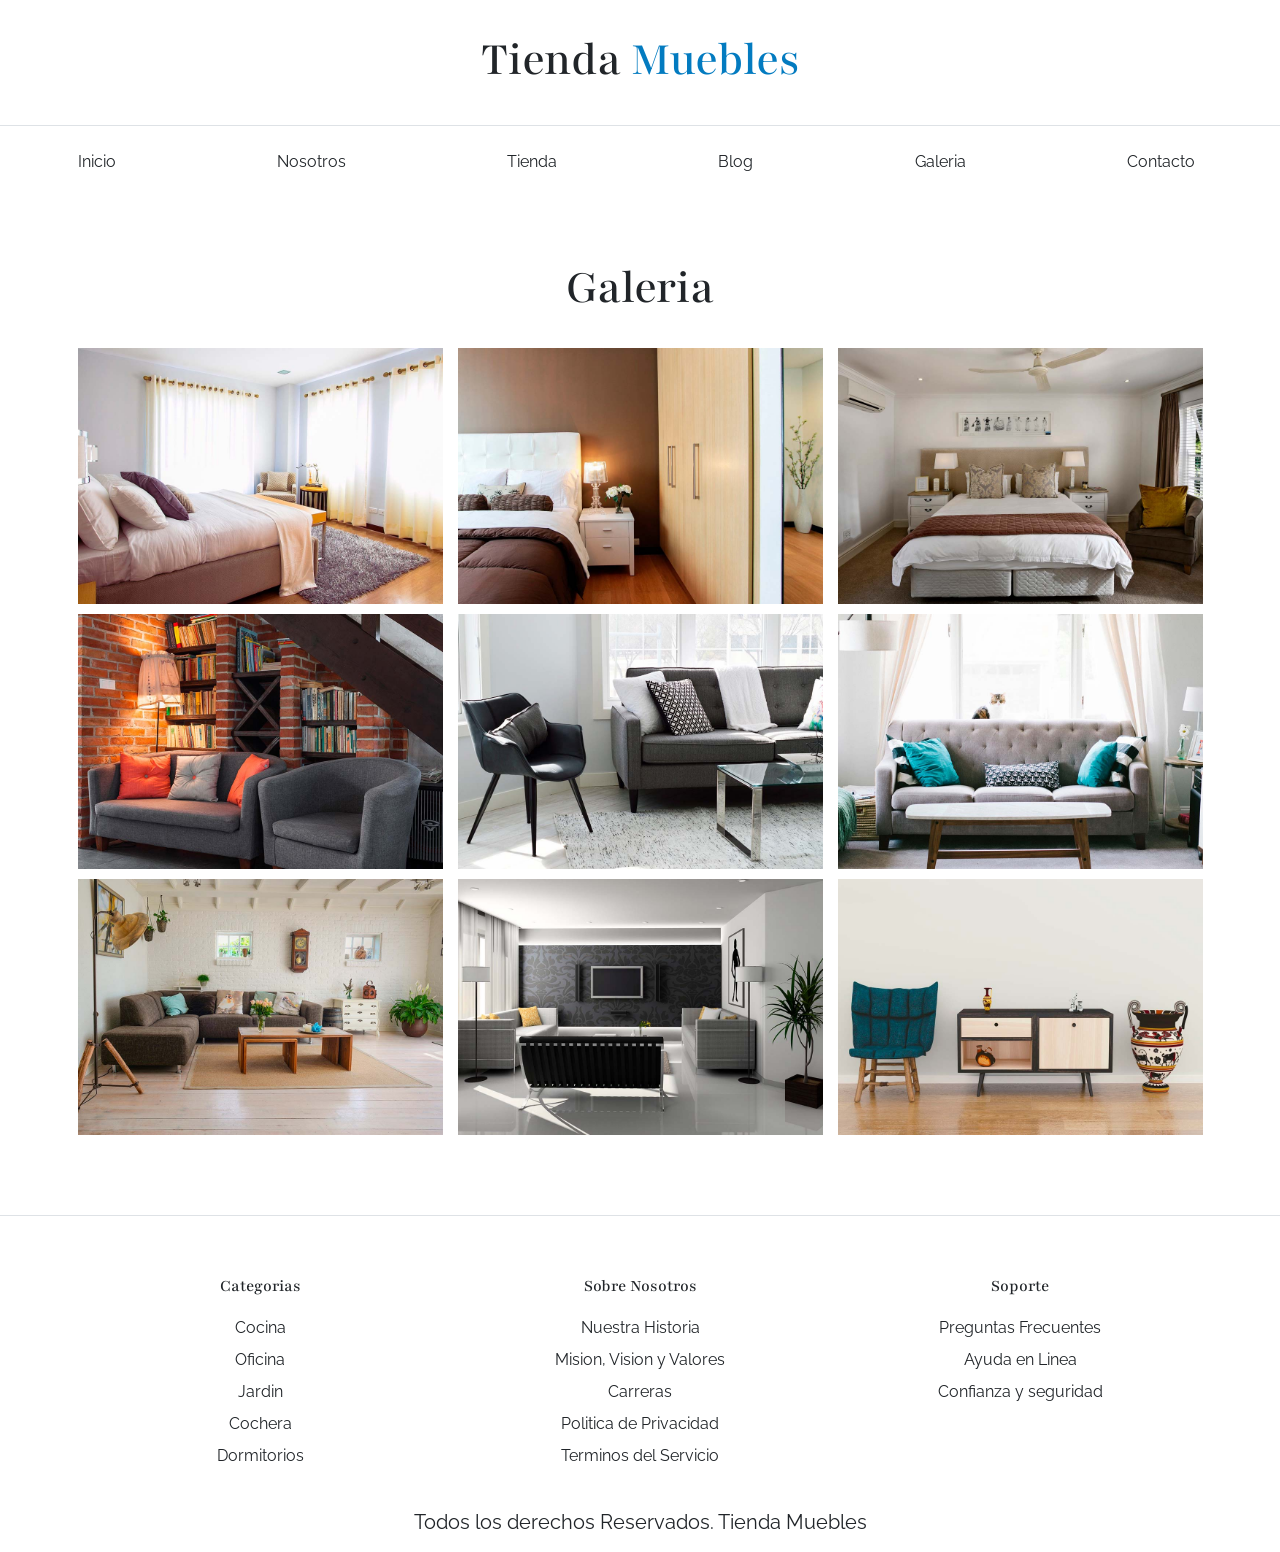
<file: galeria.html>
<!DOCTYPE html>
<html lang="en">

<head>
    <meta charset="UTF-8">
    <meta name="viewport" content="width=device-width, initial-scale=1.0">
    <title>E-comerce - Galeria</title>
    <link rel="preconnect" href="https://fonts.googleapis.com">
    <link rel="preconnect" href="https://fonts.gstatic.com" crossorigin>
    <link
        href="https://fonts.googleapis.com/css2?family=Playfair:ital,opsz,wght@0,5..1200,300..900;1,5..1200,300..900&family=Raleway:ital,wght@0,100..900;1,100..900&display=swap"
        rel="stylesheet">
    <link rel="stylesheet" href="css/bootstrap.min.css">
    <link rel="stylesheet" href="css/app.css">
</head>

<body>
    <header class="py-5">
        <h1 class="text-center">Tienda <span class="text-primary">Muebles</span> </h1>
    </header>

    <div class="border-top py-4">
        <div class="navbar navbar-expand-lg container navbar-light">
            <a class="navbar-brand nombre-sitio d-lg-none fs-2 fw-bold text-uppercase" href="index.html">
                Tienda Muebles
            </a>
            <button class="navbar-toggler" type="button" data-bs-toggle="collapse" data-bs-target="#navegacion">
                <span class="navbar-toggler-icon"></span>
            </button>

            <div id="navegacion" class="collapse navbar-collapse">
                <nav class="navbar-nav container text-center d-flex flex-md-row justify-content-md-between">
                    <a class="text-dark text-decoration-none" href="index.html">Inicio</a>
                    <a class="text-dark text-decoration-none" href="nosotros.html">Nosotros</a>
                    <a class="text-dark text-decoration-none" href="tienda.html">Tienda</a>
                    <a class="text-dark text-decoration-none" href="blog.html">Blog</a>
                    <a class="text-dark text-decoration-none" href="galeria.html">Galeria</a>
                    <a class="text-dark text-decoration-none" href="contacto.html">Contacto</a>
                </nav>
            </div>
        </div>
    </div>


    <main class="container-xl py-5">
        <h1 class="text-center my-5">Galeria</h1>

        <ul class="row list-unstyled galeria">
            <li class="col-md-6 col-lg-4">
                <a data-bs-toggle="modal" data-bs-target="#modal-imagen" data-bs-img="galeria_01">
                    <img class="img-fluid" src="img/galeria_01.jpg" alt="imagen galeria">
                </a>
            </li>
            <li class="col-md-6 col-lg-4">
                <a data-bs-toggle="modal" data-bs-target="#modal-imagen" data-bs-img="galeria_02">
                    <img class="img-fluid" src="img/galeria_02.jpg" alt="imagen galeria">
                </a>
            </li>
            <li class="col-md-6 col-lg-4">
                <a data-bs-toggle="modal" data-bs-target="#modal-imagen" data-bs-img="galeria_03">
                    <img class="img-fluid" src="img/galeria_03.jpg" alt="imagen galeria">
                </a>
            </li>
            <li class="col-md-6 col-lg-4">
                <a data-bs-toggle="modal" data-bs-target="#modal-imagen" data-bs-img="galeria_04">
                    <img class="img-fluid" src="img/galeria_04.jpg" alt="imagen galeria">
                </a>
            </li>
            <li class="col-md-6 col-lg-4">
                <a data-bs-toggle="modal" data-bs-target="#modal-imagen" data-bs-img="galeria_05">
                    <img class="img-fluid" src="img/galeria_05.jpg" alt="imagen galeria">
                </a>
            </li>
            <li class="col-md-6 col-lg-4">
                <a data-bs-toggle="modal" data-bs-target="#modal-imagen" data-bs-img="galeria_06">
                    <img class="img-fluid" src="img/galeria_06.jpg" alt="imagen galeria">
                </a>
            </li>
            <li class="col-md-6 col-lg-4">
                <a data-bs-toggle="modal" data-bs-target="#modal-imagen" data-bs-img="galeria_07">
                    <img class="img-fluid" src="img/galeria_07.jpg" alt="imagen galeria">
                </a>
            </li>
            <li class="col-md-6 col-lg-4">
                <a data-bs-toggle="modal" data-bs-target="#modal-imagen" data-bs-img="galeria_08">
                    <img class="img-fluid" src="img/galeria_08.jpg" alt="imagen galeria">
                </a>
            </li>
            <li class="col-md-6 col-lg-4">
                <a data-bs-toggle="modal" data-bs-target="#modal-imagen" data-bs-img="galeria_09">
                    <img class="img-fluid" src="img/galeria_09.jpg" alt="imagen galeria">
                </a>
            </li>
        </ul>
    </main>

    <div class="modal fade" id="modal-imagen">
        <div class="modal-dialog modal-lg modal-dialog-centered">
            <div class="modal-content">
                <div class="modal-body"></div>
            </div>
        </div>
    </div>

    <footer class="mt-5 pt-5 border-top">
        <div class="container-xl mt-5">
            <div class="row">
                <div class="col-md-4 text-center mb-4 mb-md-0">
                    <h3 class="mb-4">Categorias</h3>
                    <nav class="d-flex flex-column">
                        <a href="#" class="text-dark text-decoration-none">Cocina</a>
                        <a href="#" class="text-dark text-decoration-none">Oficina</a>
                        <a href="#" class="text-dark text-decoration-none">Jardin</a>
                        <a href="#" class="text-dark text-decoration-none">Cochera</a>
                        <a href="#" class="text-dark text-decoration-none">Dormitorios</a>
                    </nav>
                </div>
                <div class="col-md-4 text-center mb-4 mb-md-0">
                    <h3 class="mb-4">Sobre Nosotros</h3>
                    <nav class="d-flex flex-column">
                        <a href="#" class="text-dark text-decoration-none">Nuestra Historia</a>
                        <a href="#" class="text-dark text-decoration-none">Mision, Vision y Valores</a>
                        <a href="#" class="text-dark text-decoration-none">Carreras</a>
                        <a href="#" class="text-dark text-decoration-none">Politica de Privacidad</a>
                        <a href="#" class="text-dark text-decoration-none">Terminos del Servicio</a>
                    </nav>
                </div>
                <div class="col-md-4 text-center mb-4 mb-md-0">
                    <h3 class="mb-4">Soporte</h3>
                    <nav class="d-flex flex-column">
                        <a href="#" class="text-dark text-decoration-none">Preguntas Frecuentes</a>
                        <a href="#" class="text-dark text-decoration-none">Ayuda en Linea</a>
                        <a href="#" class="text-dark text-decoration-none">Confianza y seguridad</a>
                    </nav>
                </div>
            </div>

            <p class="mt-5 text-center fs-2">Todos los derechos Reservados. Tienda Muebles</p>
        </div>
    </footer>
    <script src="js/bootstrap.bundle.min.js"></script>
    <script src="js/app.js"></script>
</body>

</html>
</file>
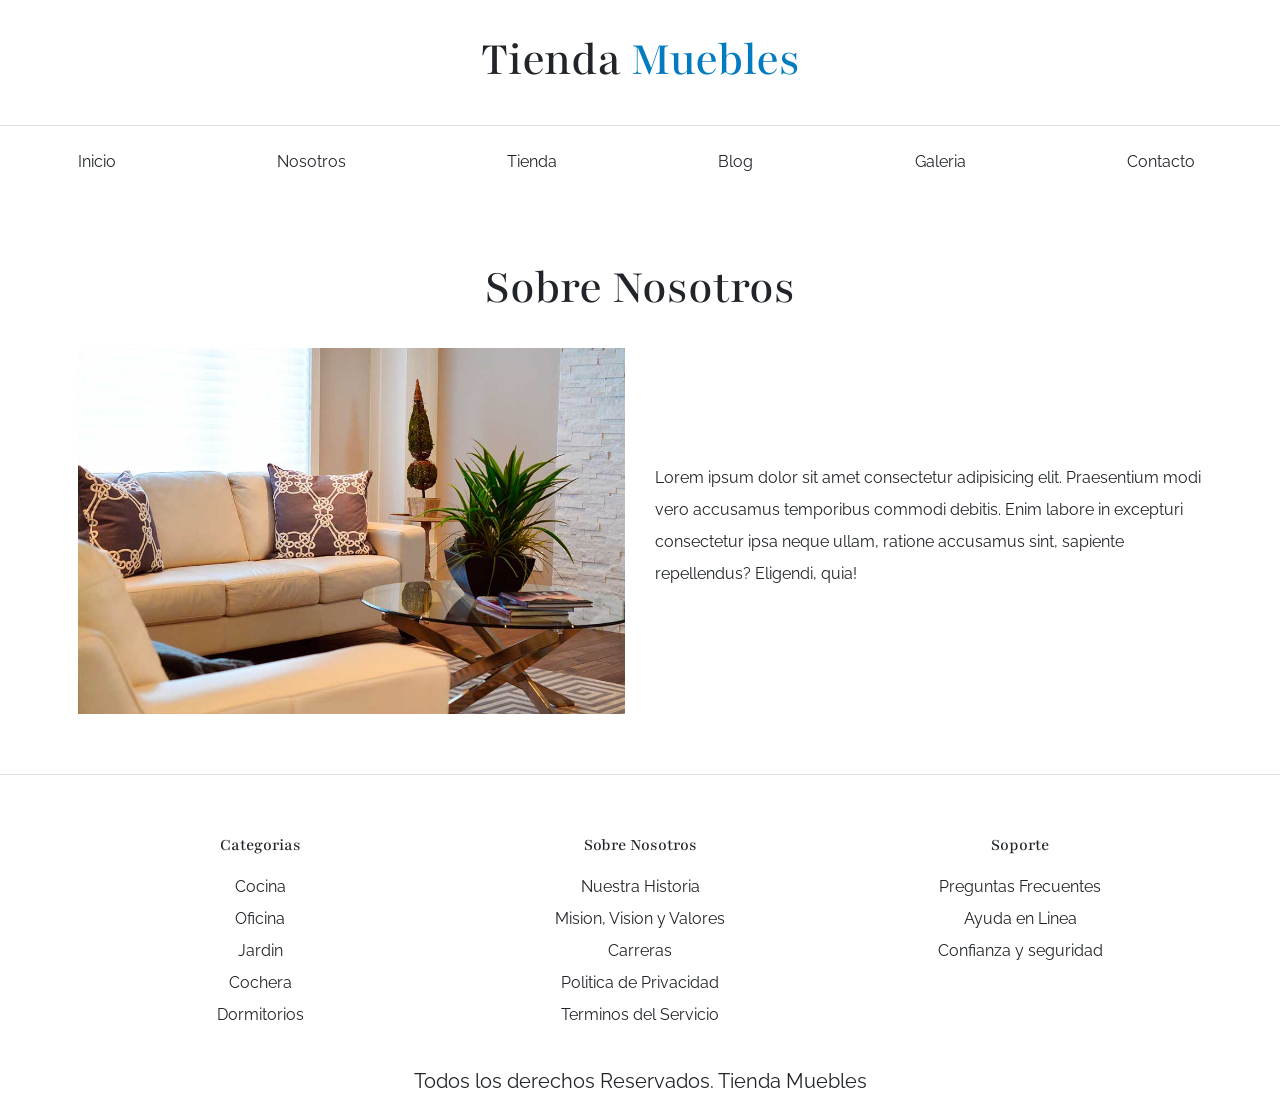
<file: nosotros.html>
<!DOCTYPE html>
<html lang="en">

<head>
    <meta charset="UTF-8">
    <meta name="viewport" content="width=device-width, initial-scale=1.0">
    <title>E-comerce - Nosotros</title>
    <link rel="preconnect" href="https://fonts.googleapis.com">
    <link rel="preconnect" href="https://fonts.gstatic.com" crossorigin>
    <link
        href="https://fonts.googleapis.com/css2?family=Playfair:ital,opsz,wght@0,5..1200,300..900;1,5..1200,300..900&family=Raleway:ital,wght@0,100..900;1,100..900&display=swap"
        rel="stylesheet">
    <link rel="stylesheet" href="css/bootstrap.min.css">
    <link rel="stylesheet" href="css/app.css">
</head>

<body>
    <header class="py-5">
        <h1 class="text-center">Tienda <span class="text-primary">Muebles</span> </h1>
    </header>

    <div class="border-top py-4">
        <div class="navbar navbar-expand-lg container navbar-light">
            <a class="navbar-brand nombre-sitio d-lg-none fs-2 fw-bold text-uppercase" href="index.html">
                Tienda Muebles
            </a>
            <button class="navbar-toggler" type="button" data-bs-toggle="collapse" data-bs-target="#navegacion">
                <span class="navbar-toggler-icon"></span>
            </button>

            <div id="navegacion" class="collapse navbar-collapse">
                <nav class="navbar-nav container text-center d-flex flex-md-row justify-content-md-between">
                    <a class="text-dark text-decoration-none" href="index.html">Inicio</a>
                    <a class="text-dark text-decoration-none" href="nosotros.html">Nosotros</a>
                    <a class="text-dark text-decoration-none" href="tienda.html">Tienda</a>
                    <a class="text-dark text-decoration-none" href="blog.html">Blog</a>
                    <a class="text-dark text-decoration-none" href="galeria.html">Galeria</a>
                    <a class="text-dark text-decoration-none" href="contacto.html">Contacto</a>
                </nav>
            </div>
        </div>
    </div>


    <main class="container-xl py-5">
        <h1 class="text-center my-5">Sobre Nosotros</h1>

        <div class="row align-items-center g-5">
            <div class="col-md-6">
                <img src="img/nosotros.jpg" alt="imagen sobre nosotros" class="img-fluid">
            </div>
            <div class="col-md-6">
                <p>Lorem ipsum dolor sit amet consectetur adipisicing elit. Praesentium modi vero accusamus temporibus commodi debitis. Enim labore in excepturi consectetur ipsa neque ullam, ratione accusamus sint, sapiente repellendus? Eligendi, quia!</p>
            </div>
        </div>

    </main>

    <footer class="mt-5 pt-5 border-top">
        <div class="container-xl mt-5">
            <div class="row">
                <div class="col-md-4 text-center mb-4 mb-md-0">
                    <h3 class="mb-4">Categorias</h3>
                    <nav class="d-flex flex-column">
                        <a href="#" class="text-dark text-decoration-none">Cocina</a>
                        <a href="#" class="text-dark text-decoration-none">Oficina</a>
                        <a href="#" class="text-dark text-decoration-none">Jardin</a>
                        <a href="#" class="text-dark text-decoration-none">Cochera</a>
                        <a href="#" class="text-dark text-decoration-none">Dormitorios</a>
                    </nav>
                </div>
                <div class="col-md-4 text-center mb-4 mb-md-0">
                    <h3 class="mb-4">Sobre Nosotros</h3>
                    <nav class="d-flex flex-column">
                        <a href="#" class="text-dark text-decoration-none">Nuestra Historia</a>
                        <a href="#" class="text-dark text-decoration-none">Mision, Vision y Valores</a>
                        <a href="#" class="text-dark text-decoration-none">Carreras</a>
                        <a href="#" class="text-dark text-decoration-none">Politica de Privacidad</a>
                        <a href="#" class="text-dark text-decoration-none">Terminos del Servicio</a>
                    </nav>
                </div>
                <div class="col-md-4 text-center mb-4 mb-md-0">
                    <h3 class="mb-4">Soporte</h3>
                    <nav class="d-flex flex-column">
                        <a href="#" class="text-dark text-decoration-none">Preguntas Frecuentes</a>
                        <a href="#" class="text-dark text-decoration-none">Ayuda en Linea</a>
                        <a href="#" class="text-dark text-decoration-none">Confianza y seguridad</a>
                    </nav>
                </div>
            </div>

            <p class="mt-5 text-center fs-2">Todos los derechos Reservados. Tienda Muebles</p>
        </div>
    </footer>
    <script src="js/bootstrap.bundle.min.js"></script>
</body>

</html>
</file>
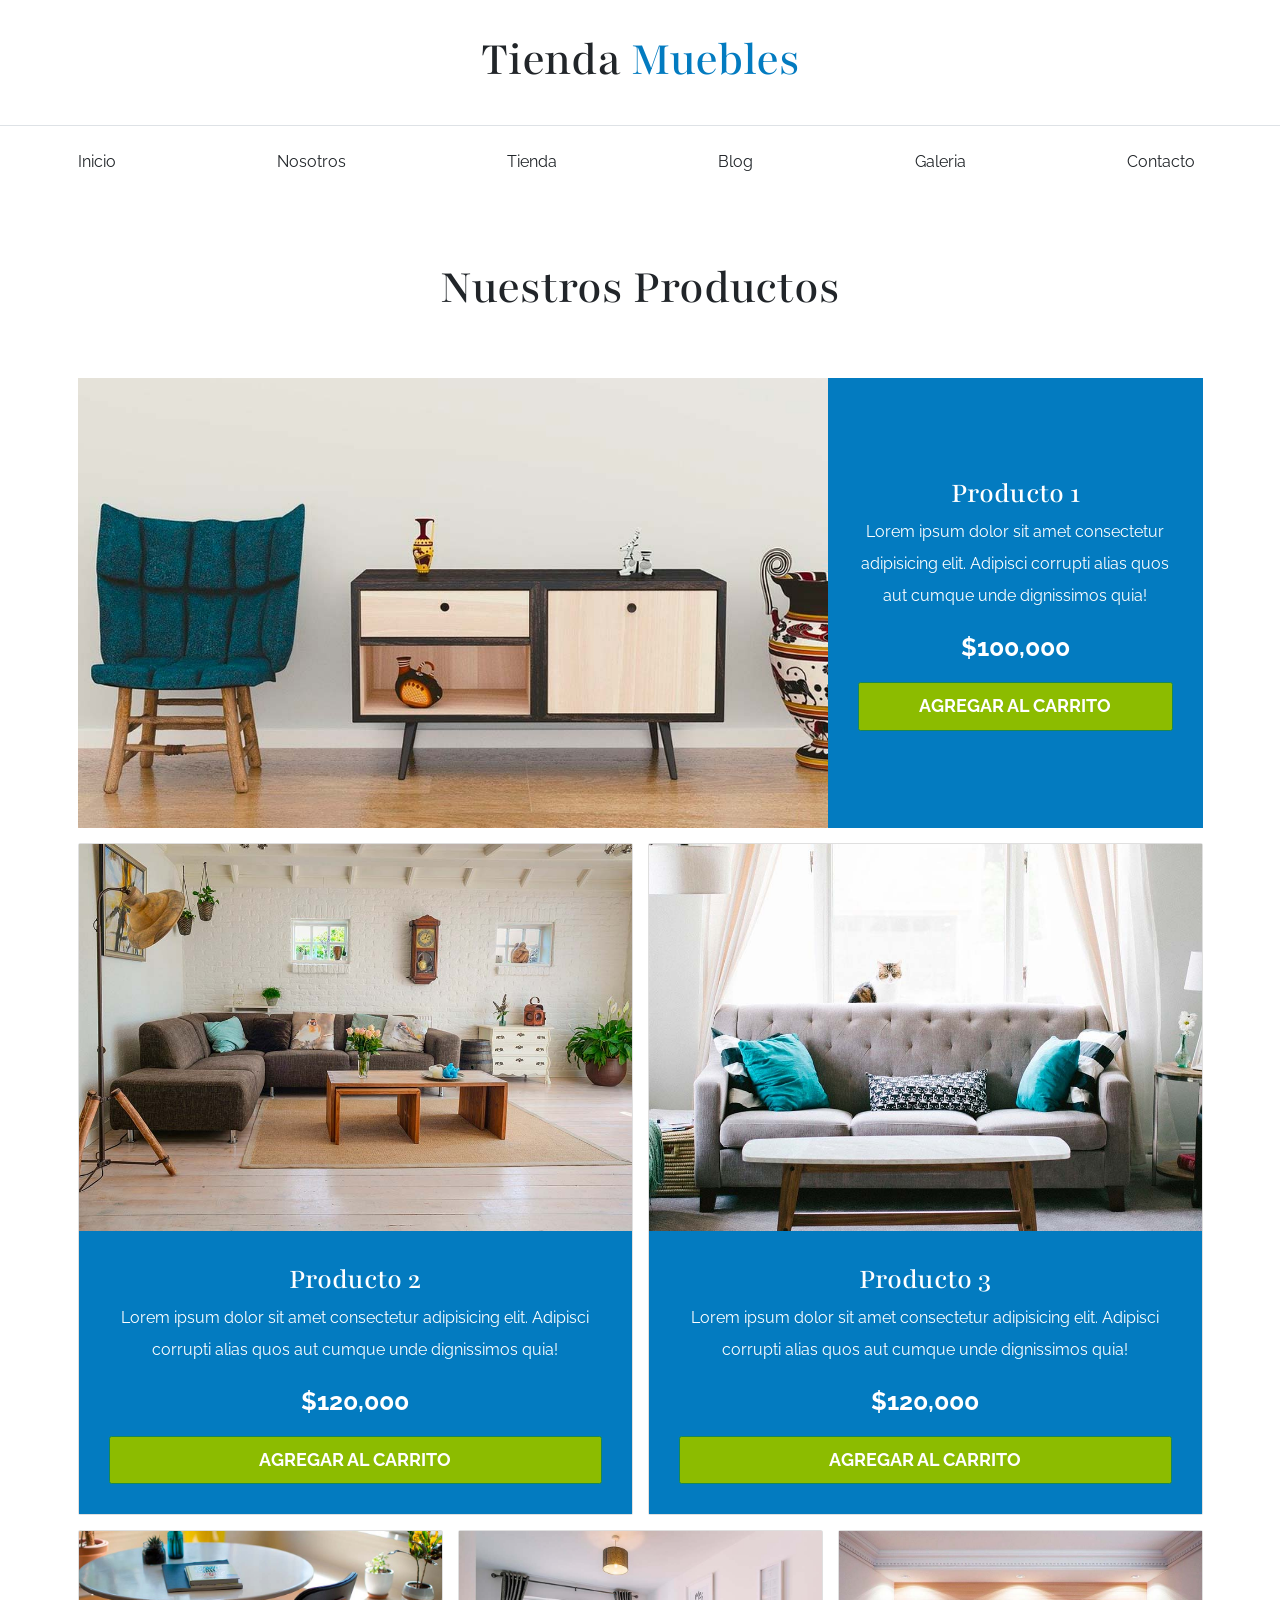
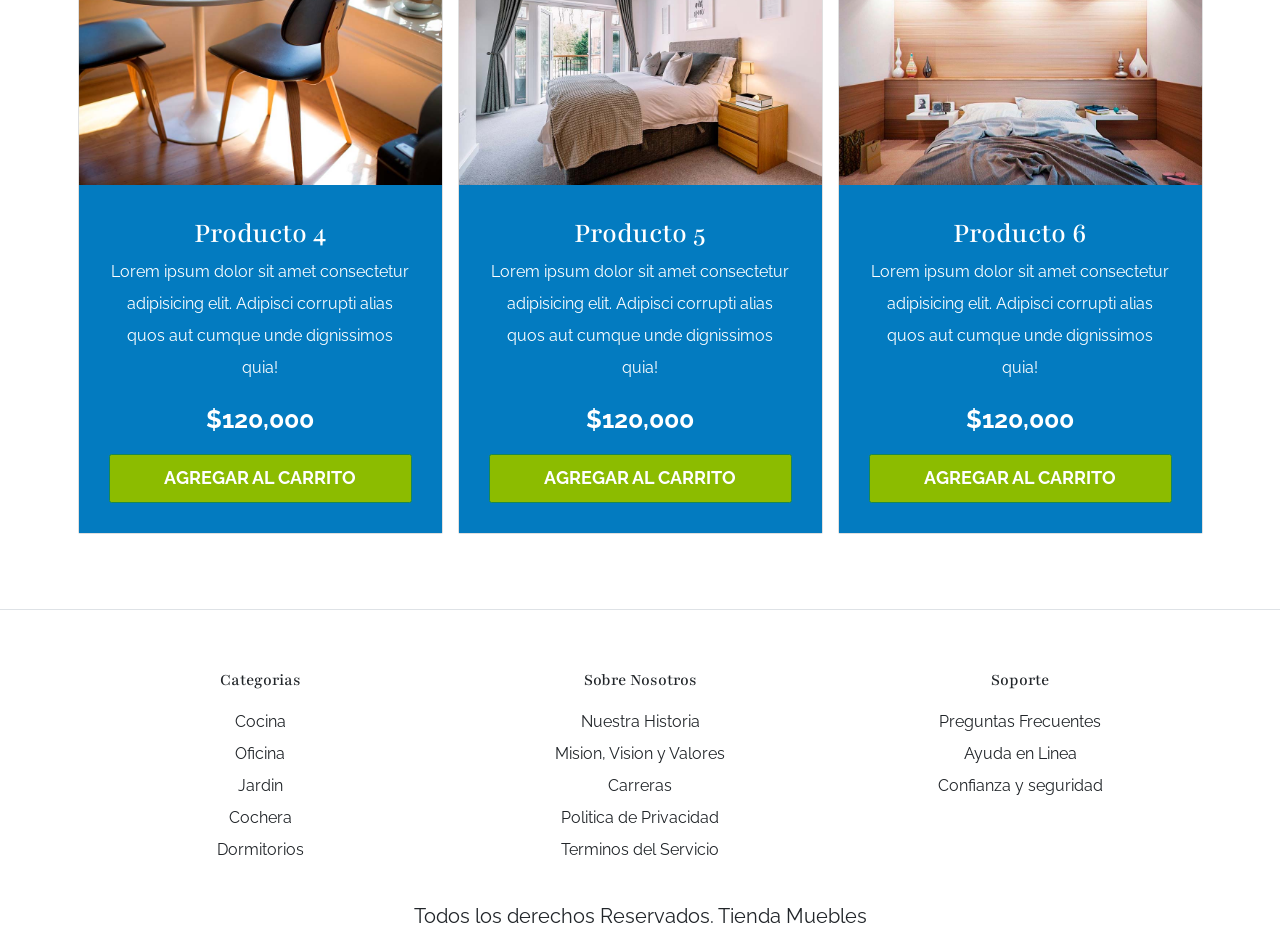
<file: tienda.html>
<!DOCTYPE html>
<html lang="en">

<head>
    <meta charset="UTF-8">
    <meta name="viewport" content="width=device-width, initial-scale=1.0">
    <title>E-comerce - Tienda</title>
    <link rel="preconnect" href="https://fonts.googleapis.com">
    <link rel="preconnect" href="https://fonts.gstatic.com" crossorigin>
    <link
        href="https://fonts.googleapis.com/css2?family=Playfair:ital,opsz,wght@0,5..1200,300..900;1,5..1200,300..900&family=Raleway:ital,wght@0,100..900;1,100..900&display=swap"
        rel="stylesheet">
    <link rel="stylesheet" href="css/bootstrap.min.css">
    <link rel="stylesheet" href="css/app.css">
</head>

<body>
    <header class="py-5">
        <h1 class="text-center">Tienda <span class="text-primary">Muebles</span> </h1>
    </header>

    <div class="border-top py-4">
        <div class="navbar navbar-expand-lg container navbar-light">
            <a class="navbar-brand nombre-sitio d-lg-none fs-2 fw-bold text-uppercase" href="index.html">
                Tienda Muebles
            </a>
            <button class="navbar-toggler" type="button" data-bs-toggle="collapse" data-bs-target="#navegacion">
                <span class="navbar-toggler-icon"></span>
            </button>

            <div id="navegacion" class="collapse navbar-collapse">
                <nav class="navbar-nav container text-center d-flex flex-md-row justify-content-md-between">
                    <a class="text-dark text-decoration-none" href="index.html">Inicio</a>
                    <a class="text-dark text-decoration-none" href="nosotros.html">Nosotros</a>
                    <a class="text-dark text-decoration-none" href="tienda.html">Tienda</a>
                    <a class="text-dark text-decoration-none" href="blog.html">Blog</a>
                    <a class="text-dark text-decoration-none" href="galeria.html">Galeria</a>
                    <a class="text-dark text-decoration-none" href="contacto.html">Contacto</a>
                </nav>
            </div>
        </div>
    </div>


    <main class="container-xl py-5">
        <h1 class="text-center my-5">Nuestros Productos</h1>

        <div class="row g-0 pt-5 mb-4">
            <div class="col-md-8 producto">
                <img src="img/producto1.jpg" alt="imagen producto1" class="img-fluid">
            </div>
            <div class="col-md-4 bg-primary text-center p-5 text-white d-flex flex-column justify-content-center">
                <h2>Producto 1</h2>
                <p>Lorem ipsum dolor sit amet consectetur adipisicing elit. Adipisci corrupti alias quos aut cumque unde
                    dignissimos quia!</p>
                <p class="fs-1 fw-bold">$100,000</p>
                <a href="#" class="btn btn-success fs-3 fw-bold text-uppercase p-3">Agregar al carrito</a>
            </div>
        </div>

        <div class="row">
            <div class="col-md-6 mb-4">

                <div class="card">
                    <img src="img/producto2.jpg" alt="imagen producto2">

                    <div class="card-body text-center bg-primary text-white p-5">
                        <h2>Producto 2</h2>
                        <p>Lorem ipsum dolor sit amet consectetur adipisicing elit. Adipisci corrupti alias quos aut
                            cumque unde dignissimos quia!</p>
                        <p class="fs-1 fw-bold">$120,000</p>
                        <a href="#" class="btn btn-success fs-3 fw-bold text-uppercase p-3 d-block">Agregar al
                            carrito</a>
                    </div>
                </div>
            </div>
            <div class="col-md-6 mb-4">
                <div class="card">
                    <img src="img/producto3.jpg" alt="imagen producto2">

                    <div class="card-body text-center bg-primary text-white p-5">
                        <h2>Producto 3</h2>
                        <p>Lorem ipsum dolor sit amet consectetur adipisicing elit. Adipisci corrupti alias quos aut
                            cumque unde dignissimos quia!</p>
                        <p class="fs-1 fw-bold">$120,000</p>
                        <a href="#" class="btn btn-success fs-3 fw-bold text-uppercase p-3 d-block">Agregar al
                            carrito</a>
                    </div>
                </div>
            </div>
        </div>

        <div class="row">
            <div class="col-md-6 col-lg-4 mb-4">
                <div class="card">
                    <img src="img/producto4.jpg" alt="imagen producto2">

                    <div class="card-body text-center bg-primary text-white p-5">
                        <h2>Producto 4</h2>
                        <p>Lorem ipsum dolor sit amet consectetur adipisicing elit. Adipisci corrupti alias quos aut
                            cumque unde dignissimos quia!</p>
                        <p class="fs-1 fw-bold">$120,000</p>
                        <a href="#" class="btn btn-success fs-3 fw-bold text-uppercase p-3 d-block">Agregar al
                            carrito</a>
                    </div>
                </div>
            </div>
            <div class="col-md-6 col-lg-4 mb-4">
                <div class="card">
                    <img src="img/producto5.jpg" alt="imagen producto2">

                    <div class="card-body text-center bg-primary text-white p-5">
                        <h2>Producto 5</h2>
                        <p>Lorem ipsum dolor sit amet consectetur adipisicing elit. Adipisci corrupti alias quos aut
                            cumque unde dignissimos quia!</p>
                        <p class="fs-1 fw-bold">$120,000</p>
                        <a href="#" class="btn btn-success fs-3 fw-bold text-uppercase p-3 d-block">Agregar al
                            carrito</a>
                    </div>
                </div>
            </div>
            <div class="col-md-12 col-lg-4 mb-4">
                <div class="card">
                    <img src="img/producto6.jpg" alt="imagen producto2">

                    <div class="card-body text-center bg-primary text-white p-5">
                        <h2>Producto 6</h2>
                        <p>Lorem ipsum dolor sit amet consectetur adipisicing elit. Adipisci corrupti alias quos aut
                            cumque unde dignissimos quia!</p>
                        <p class="fs-1 fw-bold">$120,000</p>
                        <a href="#" class="btn btn-success fs-3 fw-bold text-uppercase p-3 d-block">Agregar al
                            carrito</a>
                    </div>
                </div>
            </div>
        </div>

    </main>

    <footer class="mt-5 pt-5 border-top">
        <div class="container-xl mt-5">
            <div class="row">
                <div class="col-md-4 text-center mb-4 mb-md-0">
                    <h3 class="mb-4">Categorias</h3>
                    <nav class="d-flex flex-column">
                        <a href="#" class="text-dark text-decoration-none">Cocina</a>
                        <a href="#" class="text-dark text-decoration-none">Oficina</a>
                        <a href="#" class="text-dark text-decoration-none">Jardin</a>
                        <a href="#" class="text-dark text-decoration-none">Cochera</a>
                        <a href="#" class="text-dark text-decoration-none">Dormitorios</a>
                    </nav>
                </div>
                <div class="col-md-4 text-center mb-4 mb-md-0">
                    <h3 class="mb-4">Sobre Nosotros</h3>
                    <nav class="d-flex flex-column">
                        <a href="#" class="text-dark text-decoration-none">Nuestra Historia</a>
                        <a href="#" class="text-dark text-decoration-none">Mision, Vision y Valores</a>
                        <a href="#" class="text-dark text-decoration-none">Carreras</a>
                        <a href="#" class="text-dark text-decoration-none">Politica de Privacidad</a>
                        <a href="#" class="text-dark text-decoration-none">Terminos del Servicio</a>
                    </nav>
                </div>
                <div class="col-md-4 text-center mb-4 mb-md-0">
                    <h3 class="mb-4">Soporte</h3>
                    <nav class="d-flex flex-column">
                        <a href="#" class="text-dark text-decoration-none">Preguntas Frecuentes</a>
                        <a href="#" class="text-dark text-decoration-none">Ayuda en Linea</a>
                        <a href="#" class="text-dark text-decoration-none">Confianza y seguridad</a>
                    </nav>
                </div>
            </div>

            <p class="mt-5 text-center fs-2">Todos los derechos Reservados. Tienda Muebles</p>
        </div>
    </footer>
    <script src="js/bootstrap.bundle.min.js"></script>
</body>

</html>
</file>
<file: css/app.css>
:root {
    --bs-blue: #037BC0;
    --bs-green: #8cbc00;
}

html {
    font-size: 62.5%;
}

body {
    font-family: 'Raleway', sans-serif;
    font-size: 1.6rem;
    line-height: 2;
}

h1,
h2,
h3 {
    font-family: "Playfair", serif;
}

h1 {
    font-size: 3.8rem;
}

@media (min-width: 768px) {
    h1 {
        font-size: 5rem;
    }
}

h2{
    font-size: 3.2rem;
}

@media (min-width: 768px) {
    h2 {
        font-size: 4rem;
    }
}

h2{
    font-size: 2.4rem;
}

@media (min-width: 768px) {
    h2 {
        font-size: 3rem;
    }
}

/** Reescribir colores **/
.text-primary,
.nombre-sitio {
    color: var(--bs-blue) !important;
}

.bg-primary,
.btn-primary{
    background-color: var(--bs-blue) !important;
}

.btn-success{
    background-color: var(--bs-green)!important;
}

.hero{
    background-image: url(../img/principal.jpg);
    height: 25rem;
    background-size: cover;
    background-position: center center;
    background-repeat: no-repeat;
}

@media (min-width:768px) {
    .hero{
        height: 55rem;
    }
}

/** Productos **/
@media (min-width: 768px){
    .producto img {
        height: 45rem;
        width: 100%;
        object-fit: cover;
    }
}

.categoria img{
    transition-property: transform;
    transition-duration: 300ms;
}

.categoria img:hover{
    transform: scale(1.2);
}

.galeria li {
    margin-bottom: 1rem;
}

.galeria li:last-of-type{
    margin-bottom: 0;
}

.form-control{
    padding: 1rem;
    font-size: 1.6rem;
}
</file>
